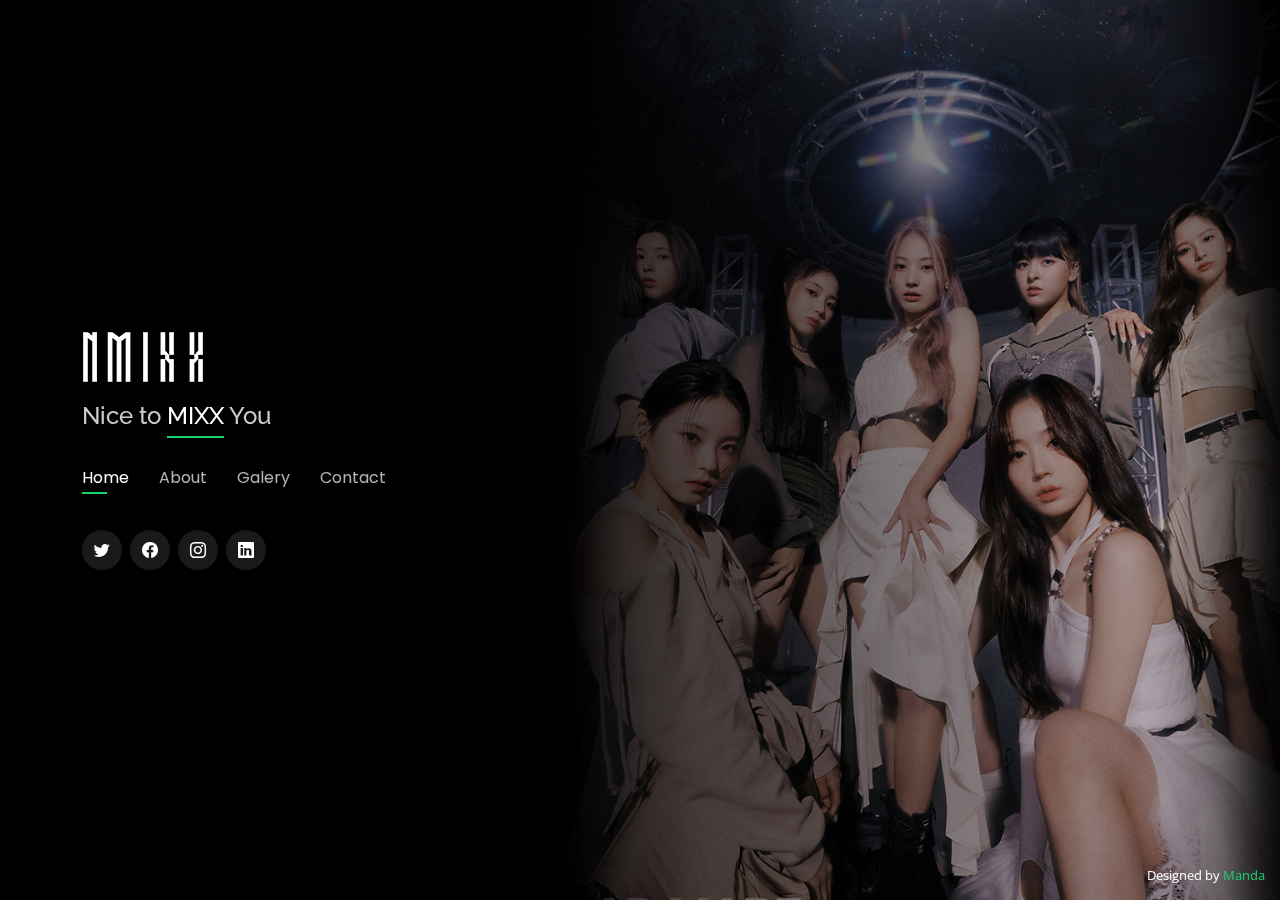
<file: index.html>
<!DOCTYPE html>
<html lang="en">

<head>
  <meta charset="utf-8">
  <meta content="width=device-width, initial-scale=1.0" name="viewport">

  <title>Personal Bootstrap Template</title>
  <meta content="" name="description">
  <meta content="" name="keywords">

  <!-- Favicons -->
  <link href="assets/img/favicon.png" rel="icon">
  <link href="assets/img/apple-touch-icon.png" rel="apple-touch-icon">

  <!-- Google Fonts -->
  <link href="https://fonts.googleapis.com/css?family=Open+Sans:300,300i,400,400i,600,600i,700,700i|Raleway:300,300i,400,400i,500,500i,600,600i,700,700i|Poppins:300,300i,400,400i,500,500i,600,600i,700,700i" rel="stylesheet">

  <!-- Vendor CSS Files -->
  <link href="assets/vendor/bootstrap/css/bootstrap.min.css" rel="stylesheet">
  <link href="assets/vendor/bootstrap-icons/bootstrap-icons.css" rel="stylesheet">
  <link href="assets/vendor/boxicons/css/boxicons.min.css" rel="stylesheet">
  <link href="assets/vendor/glightbox/css/glightbox.min.css" rel="stylesheet">
  <link href="assets/vendor/remixicon/remixicon.css" rel="stylesheet">
  <link href="assets/vendor/swiper/swiper-bundle.min.css" rel="stylesheet">

  <!-- Template Main CSS File -->
  <link href="assets/css/style.css" rel="stylesheet">

  <!-- =======================================================
  * Template Name: Personal - v4.7.0
  * Template URL: https://bootstrapmade.com/personal-free-resume-bootstrap-template/
  * Author: BootstrapMade.com
  * License: https://bootstrapmade.com/license/
  ======================================================== -->
</head>

<body>

  <!-- ======= Header ======= -->
  <header id="header">
    <div class="container">

      <h1><img src="assets/img/logo_nmixx.png" alt="logo-nmixx"></h1>
      <!-- Uncomment below if you prefer to use an image logo -->
      <!-- <a href="index.html" class="mr-auto"><img src="assets/img/logo.png" alt="" class="img-fluid"></a> -->
      <h2>Nice to <span>MIXX</span> You</h2>

      <nav id="navbar" class="navbar">
        <ul>
          <li><a class="nav-link active" href="#header">Home</a></li>
          <li><a class="nav-link" href="#about">About</a></li>
          <li><a class="nav-link" href="#portfolio">Galery</a></li>
          <li><a class="nav-link" href="#contact">Contact</a></li>
        </ul>
        <i class="bi bi-list mobile-nav-toggle"></i>
      </nav><!-- .navbar -->

      <div class="social-links">
        <a href="#" class="twitter"><i class="bi bi-twitter"></i></a>
        <a href="#" class="facebook"><i class="bi bi-facebook"></i></a>
        <a href="#" class="instagram"><i class="bi bi-instagram"></i></a>
        <a href="#" class="linkedin"><i class="bi bi-linkedin"></i></a>
      </div>

    </div>
  </header><!-- End Header -->

  <!-- ======= About Section ======= -->
  <section id="about" class="about">

    <!-- ======= About Me ======= -->
    <div class="about-me container">

      <div class="section-title">
        <h2>About</h2>
        <p>Learn more about member</p>
      </div>

      <div class="row">
        <div class="col-lg-4 g-lg-5" data-aos="fade-right">
          <img src="assets/img/LILLY.jpg" class="img-fluid" alt="">
        </div>
        <div class="col-lg-8 pt-6 pt-lg-5 content" data-aos="fade-left">
          <h3>LILLY</h3>
          <div class="row">
            <div class="col-lg-6">
              <ul>
                <li><i class="bi bi-chevron-right"></i> <strong>Stage Name:</strong> <span>Lily (릴리)</span></li>
                <li><i class="bi bi-chevron-right"></i> <strong>Birth Name:</strong> <span>Lily Morrow (릴리모로우)</span></li>
                <li><i class="bi bi-chevron-right"></i> <strong>Birthday:</strong> <span>October 17, 2002</span></li>
                <li><i class="bi bi-chevron-right"></i> <strong>Height:</strong> <span>166 cm (5’5″ ft)</span></li>
                <li><i class="bi bi-chevron-right"></i> <strong>Nationality:</strong> <span>Korean-Australian</span></li>
              </ul>
            </div>
          </div>
          <p>
            <strong>Lily Facts</strong><br>
            She was born in Marysville, Victoria, Australia.
          – Her mother is Korean and her Father is Australian.
          - She participated in K-pop Star Season 4, and came in 4th place, winning a trainee contract with JYPE
          – She was meant to debut in ITZY.
          – She has trained for 6 years and 6 months
          – She was the 7th and final member to be revealed, on November 19, 2021
          – She is fluent in English and Korean and can speak a little bit of Japanese.</p>
        </div>
      </div>

      <div class="row">
        <div class="col-lg-4 g-2 g-lg-5" data-aos="fade-right">
          <img src="assets/img/HAEWON.jpg" class="img-fluid" alt="">
        </div>
        <div class="col-lg-8 pt-4 pt-lg-5 content" data-aos="fade-left">
          <h3>HAEWON</h3>
          <div class="row">
            <div class="col-lg-6">
              <ul>
                <li><i class="bi bi-chevron-right"></i> <strong>Stage Name:</strong> <span>Haewon (해원)</span></li>
                <li><i class="bi bi-chevron-right"></i> <strong>Birth Name:</strong> <span>Oh Hae Won (오해원)</span></li>
                <li><i class="bi bi-chevron-right"></i> <strong>Birthday:</strong> <span>February 25, 2003</span></li>
                <li><i class="bi bi-chevron-right"></i> <strong>Height:</strong> <span>-</span></li>
                <li><i class="bi bi-chevron-right"></i> <strong>Nationality:</strong> <span>Korean</span></li>
              </ul>
            </div>
          </div>
          <p>
            <strong>Haewon Facts</strong><br>
            – She was born in Incheon, South Korea.
            – She attended Incheon Nonhyeon High School.
            – She has been training for over 4 years.
            – Haewon was the 6th member to be revealed, on November 4, 2021.
            – She can speaks Korean and English well.</p>
        </div>
      </div>

      <div class="row">
        <div class="col-lg-4 g-2 g-lg-5" data-aos="fade-right">
          <img src="assets/img/SULLYON.jpg" class="img-fluid" alt="">
        </div>
        <div class="col-lg-8 pt-4 pt-lg-5 content" data-aos="fade-left">
          <h3>SULLYOON</h3>
          <div class="row">
            <div class="col-lg-6">
              <ul>
                <li><i class="bi bi-chevron-right"></i> <strong>Stage Name:</strong> <span>Sullyoon (설윤)</span></li>
                <li><i class="bi bi-chevron-right"></i> <strong>Birth Name:</strong> <span>Seol Yoon A (설윤아)</span></li>
                <li><i class="bi bi-chevron-right"></i> <strong>Birthday:</strong> <span>January 26, 2004</span></li>
                <li><i class="bi bi-chevron-right"></i> <strong>Height:</strong> <span>167 cm (5’6″)</span></li>
                <li><i class="bi bi-chevron-right"></i> <strong>Nationality:</strong> <span>Korean</span></li>
              </ul>
            </div>
          </div>
          <p>
            <strong>Sullyoon Facts</strong><br>
            – She was born in Daejeon, South Korea.
            – Education: Hanlim Multi Arts High School (majoring in Broadcasting & Entertainment).
            – She was the class president in elementary school.
            – She was casted through a private audition in 2020.
            – She passed the auditions for SM (2020), YG, Fantagio and TS (December 2017).
            – She is a former Woollim Entertainment trainee.
            – She has studied Spanish.</p>
        </div>
      </div>

      <div class="row">
        <div class="col-lg-4 g-2 g-lg-5" data-aos="fade-right">
          <img src="assets/img/JINNI.jpg" class="img-fluid" alt="">
        </div>
        <div class="col-lg-8 pt-4 pt-lg-5 content" data-aos="fade-left">
          <h3>JINNI</h3>
          <div class="row">
            <div class="col-lg-6">
              <ul>
                <li><i class="bi bi-chevron-right"></i> <strong>Stage Name:</strong> <span>Jinni (지니)</span></li>
                <li><i class="bi bi-chevron-right"></i> <strong>Birth Name:</strong> <span>Choi Yun Jin (최윤진)</span></li>
                <li><i class="bi bi-chevron-right"></i> <strong>Birthday:</strong> <span>April 16, 2004</span></li>
                <li><i class="bi bi-chevron-right"></i> <strong>Height:</strong> <span>-</span></li>
                <li><i class="bi bi-chevron-right"></i> <strong>Nationality:</strong> <span>Korean</span></li>
              </ul>
            </div>
          </div>
          <p>
            <strong>Jinni Facts</strong><br>
            – Her hometown is Busan, South Korea.
            – She joined JYP Entertainment in 2016.
            – She appeared in 2PM Nichkhun‘s “Lucky Charm” music video.</p>
        </div>
      </div>

      <div class="row">
        <div class="col-lg-4 g-2 g-lg-5" data-aos="fade-right">
          <img src="assets/img/BAE.jpg" class="img-fluid" alt="">
        </div>
        <div class="col-lg-8 pt-4 pt-lg-5 content" data-aos="fade-left">
          <h3>BAE</h3>
          <div class="row">
            <div class="col-lg-6">
              <ul>
                <li><i class="bi bi-chevron-right"></i> <strong>Stage Name:</strong> <span>BAE (배이)</span></li>
                <li><i class="bi bi-chevron-right"></i> <strong>Birth Name:</strong> <span>Bae Jin Sol (배진솔)</span></li>
                <li><i class="bi bi-chevron-right"></i> <strong>Birthday:</strong> <span>December 28, 2004</span></li>
                <li><i class="bi bi-chevron-right"></i> <strong>Height:</strong> <span>-</span></li>
                <li><i class="bi bi-chevron-right"></i> <strong>Nationality:</strong> <span>Korean</span></li>
              </ul>
            </div>
          </div>
          <p>
            <strong>Bae Facts</strong><br>
            – She was born in Yangsan, South Korea.
            – Education: Mulgeum Dong-A Middle School, Yangsan Girls’ High School, Hanlim Multi Arts School.
            – She appeared on the JYP Trainee Homecoming Showcase in 2019.
            – She collects berets.
            – Her nickname is YiYi.
            – She was a member of the dance club of her school.
            – She joined JYP Entertainment in December 2018.
            – She was casted by a JYP Entertainment staff in front of her school.</p>
        </div>
      </div>

      <div class="row">
        <div class="col-lg-4 g-2 g-lg-5" data-aos="fade-right">
          <img src="assets/img/JIWOO.jpg" class="img-fluid" alt="">
        </div>
        <div class="col-lg-8 pt-4 pt-lg-5 content" data-aos="fade-left">
          <h3>JIWOO</h3>
          <div class="row">
            <div class="col-lg-6">
              <ul>
                <li><i class="bi bi-chevron-right"></i> <strong>Stage Name:</strong> <span>Jiwoo (지우)</span></li>
                <li><i class="bi bi-chevron-right"></i> <strong>Birth Name:</strong> <span>Kim Ji Woo (김지우)</span></li>
                <li><i class="bi bi-chevron-right"></i> <strong>Birthday:</strong> <span>April 13, 2005</span></li>
                <li><i class="bi bi-chevron-right"></i> <strong>Height:</strong> <span>-</span></li>
                <li><i class="bi bi-chevron-right"></i> <strong>Nationality:</strong> <span>Korean</span></li>
              </ul>
            </div>
          </div>
          <p>
            <strong>Jiwoo Facts</strong><br>
            – She was born in Namyangju, South Korea.
            – She joined JYP Entertainment in 2018.
            – She was a student at DASTREET DANCE.
            – Education: Yangjeong Middle School, Guri Girls’ High School, Hanlim Multi Arts School (majoring in Broadcasting & Entertainment).</p>
        </div>
      </div>

      <div class="row">
        <div class="col-lg-4 g-2 g-lg-5" data-aos="fade-right">
          <img src="assets/img/KYUJIN.jpg" class="img-fluid" alt="">
        </div>
        <div class="col-lg-8 pt-4 pt-lg-5 content" data-aos="fade-left">
          <h3>KYUJIN</h3>
          <div class="row">
            <div class="col-lg-6">
              <ul>
                <li><i class="bi bi-chevron-right"></i> <strong>Stage Name:</strong> <span>Kyujin (규진)</span></li>
                <li><i class="bi bi-chevron-right"></i> <strong>Birth Name:</strong> <span>Jang Kyu Jin (장규진)</span></li>
                <li><i class="bi bi-chevron-right"></i> <strong>Birthday:</strong> <span>May 26, 2006</span></li>
                <li><i class="bi bi-chevron-right"></i> <strong>Height:</strong> <span>167 cm (5’6”)</span></li>
                <li><i class="bi bi-chevron-right"></i> <strong>Nationality:</strong> <span>Korean</span></li>
              </ul>
            </div>
          </div>
          <p>
            <strong>Kyujin Facts</strong><br>
            – She joined JYP Entertainment in 2018.
            – She a student at Withbill Dance Academy.
            – Education: Nakwon Middle School, Hanlim Multi Arts School (majoring in Broadcasting & Entertainment).
            – She was born in Bundang-gu, Seongnam, Gyeonggi-do, South Korea.</p>
        </div>
      </div>

    </div><!-- End About Me -->

    
    <!-- About NMIXX -->
    <div class="container">
      <div class="section-title">
        <h2>About NMIXX</h2>
      </div>

      <div class="row justify-content-center">
        <div class="col-6 col-md-6">
          <div class="text-center">
            <img src="assets/img/logo_nmixx.png" alt="logo-nmixx">
          </div>
          <hr>
          <br>
          <p align="center">NMIXX is a 7-member K-pop pre-debut girl group under JYP Entertainment that consists of Lily, Haewon, Sullyoon, Jinni, BAE, Jiwoo and Kyujin. They are planned to debut in February 2022.</p>
        </div>
      </div>
    </div>
    <!-- End About NMIXX -->

  </section><!-- End About Section -->

  <!-- ======= Portfolio Section ======= -->
  <section id="portfolio" class="portfolio">
    <div class="container">

      <div class="section-title">
        <h2>Galery</h2>
        <p>NMIXX Galery</p>
      </div>

      <div class="row">
        <div class="col-lg-12 d-flex justify-content-center">
          <ul id="portfolio-flters">
            <li data-filter="*" class="filter-active">All</li>
            <li data-filter=".filter-member1">Member 1</li>
            <li data-filter=".filter-member2">Member 2</li>
            <li data-filter=".filter-member3">Member 3</li>
            <li data-filter=".filter-member4">Member 4</li>
            <li data-filter=".filter-member5">Member 5</li>
            <li data-filter=".filter-member6">Member 6</li>
            <li data-filter=".filter-member7">Member 7</li>
          </ul>
        </div>
      </div>

      <div class="row portfolio-container">

        <div class="col-lg-4 col-md-6 portfolio-item filter-member1">
          <div class="portfolio-wrap">
            <img src="assets/img/LILLY.jpg" class="img-fluid" alt="">
            <div class="portfolio-info">
              <h4>LILLY</h4>
              <p>Member 1</p>
              <div class="portfolio-links">
                <a href="assets/img/LILLY.jpg" data-gallery="portfolioGallery" class="portfolio-lightbox" title="App 1"><i class="bx bx-plus"></i></a>
                <a href="details-lilly.html" data-gallery="portfolioDetailsGallery" data-glightbox="type: external" class="portfolio-details-lightbox" title="Portfolio Details"><i class="bx bx-link"></i></a>
              </div>
            </div>
          </div>
        </div>

        <div class="col-lg-4 col-md-6 portfolio-item filter-member2">
          <div class="portfolio-wrap">
            <img src="assets/img/HAEWON.jpg" class="img-fluid" alt="">
            <div class="portfolio-info">
              <h4>Haewon</h4>
              <p>Member 2</p>
              <div class="portfolio-links">
                <a href="assets/img/HAEWON.jpg" data-gallery="portfolioGallery" class="portfolio-lightbox" title="Web 3"><i class="bx bx-plus"></i></a>
                <a href="details-haewon.html" data-gallery="portfolioDetailsGallery" data-glightbox="type: external" class="portfolio-details-lightbox" title="Portfolio Details"><i class="bx bx-link"></i></a>
              </div>
            </div>
          </div>
        </div>

        <div class="col-lg-4 col-md-6 portfolio-item filter-member3">
          <div class="portfolio-wrap">
            <img src="assets/img/SULLYON.jpg" class="img-fluid" alt="">
            <div class="portfolio-info">
              <h4>Sullyoon</h4>
              <p>Member 3</p>
              <div class="portfolio-links">
                <a href="assets/img/SULLYON.jpg" data-gallery="portfolioGallery" class="portfolio-lightbox" title="App 2"><i class="bx bx-plus"></i></a>
                <a href="details-sullyoon.html" data-gallery="portfolioDetailsGallery" data-glightbox="type: external" class="portfolio-details-lightbox" title="Portfolio Details"><i class="bx bx-link"></i></a>
              </div>
            </div>
          </div>
        </div>

        <div class="col-lg-4 col-md-6 portfolio-item filter-member4">
          <div class="portfolio-wrap">
            <img src="assets/img/JINNI.jpg" class="img-fluid" alt="">
            <div class="portfolio-info">
              <h4>Jinni</h4>
              <p>Member 4</p>
              <div class="portfolio-links">
                <a href="assets/img/JINNI.jpg" data-gallery="portfolioGallery" class="portfolio-lightbox" title="Card 2"><i class="bx bx-plus"></i></a>
                <a href="details-jinni.html" data-gallery="portfolioDetailsGallery" data-glightbox="type: external" class="portfolio-details-lightbox" title="Portfolio Details"><i class="bx bx-link"></i></a>
              </div>
            </div>
          </div>
        </div>

        <div class="col-lg-4 col-md-6 portfolio-item filter-member5">
          <div class="portfolio-wrap">
            <img src="assets/img/BAE.jpg" class="img-fluid" alt="">
            <div class="portfolio-info">
              <h4>Bae</h4>
              <p>Member 5</p>
              <div class="portfolio-links">
                <a href="assets/img/BAE.jpg" data-gallery="portfolioGallery" class="portfolio-lightbox" title="Web 2"><i class="bx bx-plus"></i></a>
                <a href="details-bae.html" data-gallery="portfolioDetailsGallery" data-glightbox="type: external" class="portfolio-details-lightbox" title="Portfolio Details"><i class="bx bx-link"></i></a>
              </div>
            </div>
          </div>
        </div>

        <div class="col-lg-4 col-md-6 portfolio-item filter-member6">
          <div class="portfolio-wrap">
            <img src="assets/img/JIWOO.jpg" class="img-fluid" alt="">
            <div class="portfolio-info">
              <h4>Jiwoo</h4>
              <p>Member 6</p>
              <div class="portfolio-links">
                <a href="assets/img/JIWOO.jpg" data-gallery="portfolioGallery" class="portfolio-lightbox" title="App 3"><i class="bx bx-plus"></i></a>
                <a href="details-jiwoo.html" data-gallery="portfolioDetailsGallery" data-glightbox="type: external" class="portfolio-details-lightbox" title="Portfolio Details"><i class="bx bx-link"></i></a>
              </div>
            </div>
          </div>
        </div>

        <div class="col-lg-4 col-md-6 portfolio-item filter-member7">
          <div class="portfolio-wrap">
            <img src="assets/img/KYUJIN.jpg" class="img-fluid" alt="">
            <div class="portfolio-info">
              <h4>Kyujin</h4>
              <p>Member 7</p>
              <div class="portfolio-links">
                <a href="assets/img/KYUJIN.jpg" data-gallery="portfolioGallery" class="portfolio-lightbox" title="Card 1"><i class="bx bx-plus"></i></a>
                <a href="details-kyujin.html" data-gallery="portfolioDetailsGallery" data-glightbox="type: external" class="portfolio-details-lightbox" title="Portfolio Details"><i class="bx bx-link"></i></a>
              </div>
            </div>
          </div>
        </div>

      </div>

    </div>
  </section><!-- End Portfolio Section -->

  <!-- ======= Contact Section ======= -->
  <section id="contact" class="contact">
    <div class="container">

      <div class="section-title">
        <h2>Contact</h2>
        <p>Contact</p>
      </div>

      <div class="row mt-2">

        <div class="col-md-6 d-flex align-items-stretch">
          <div class="info-box">
            <i class="bx bx-map"></i>
            <h3>JYPE Address</h3>
            <p>50-12 Cheongdam-dong, Gangnam-gu, Seoul, South Korea</p>
          </div>
        </div>

        <div class="col-md-6 mt-4 mt-md-0 d-flex align-items-stretch">
          <div class="info-box">
            <i class="bx bx-share-alt"></i>
            <h3>NMIXX Social Profile</h3>
            <div class="social-links">
              <a href="https://twitter.com/NMIXX_official" class="twitter"><i class="bi bi-twitter"></i></a>
              <a href="https://www.facebook.com/NMIXXOfficial/" class="facebook"><i class="bi bi-facebook"></i></a>
              <a href="https://www.instagram.com/nmixx_official/?hl=en" class="instagram"><i class="bi bi-instagram"></i></a>
              <a href="https://www.youtube.com/channel/UCnUAyD4t2LkvW68YrDh7fDg" class="youtube"><i class="bi bi-youtube"></i></a>
            </div>
          </div>
        </div>

      <form action="forms/contact.php" method="post" role="form" class="php-email-form mt-4">
        <div class="row">
          <div class="col-md-6 form-group">
            <input type="text" name="name" class="form-control" id="name" placeholder="Your Name" required>
          </div>
          <div class="col-md-6 form-group mt-3 mt-md-0">
            <input type="email" class="form-control" name="email" id="email" placeholder="Your Email" required>
          </div>
        </div>
        <div class="form-group mt-3">
          <input type="text" class="form-control" name="subject" id="subject" placeholder="Subject" required>
        </div>
        <div class="form-group mt-3">
          <textarea class="form-control" name="message" rows="5" placeholder="Message" required></textarea>
        </div>
        <div class="my-3">
          <div class="loading">Loading</div>
          <div class="error-message"></div>
          <div class="sent-message">Your message has been sent. Thank you!</div>
        </div>
        <div class="text-center"><button type="submit">Send Message</button></div>
      </form>

    </div>
  </section><!-- End Contact Section -->

  <div class="credits">
    <!-- All the links in the footer should remain intact. -->
    <!-- You can delete the links only if you purchased the pro version. -->
    <!-- Licensing information: https://bootstrapmade.com/license/ -->
    <!-- Purchase the pro version with working PHP/AJAX contact form: https://bootstrapmade.com/personal-free-resume-bootstrap-template/ -->
    Designed by <a href="https://instagram.com/nda.mndaa">Manda</a>
  </div>

  <!-- Vendor JS Files -->
  <script src="assets/vendor/purecounter/purecounter.js"></script>
  <script src="assets/vendor/bootstrap/js/bootstrap.bundle.min.js"></script>
  <script src="assets/vendor/glightbox/js/glightbox.min.js"></script>
  <script src="assets/vendor/isotope-layout/isotope.pkgd.min.js"></script>
  <script src="assets/vendor/swiper/swiper-bundle.min.js"></script>
  <script src="assets/vendor/waypoints/noframework.waypoints.js"></script>
  <script src="assets/vendor/php-email-form/validate.js"></script>

  <!-- Template Main JS File -->
  <script src="assets/js/main.js"></script>

</body>

</html>
</file>
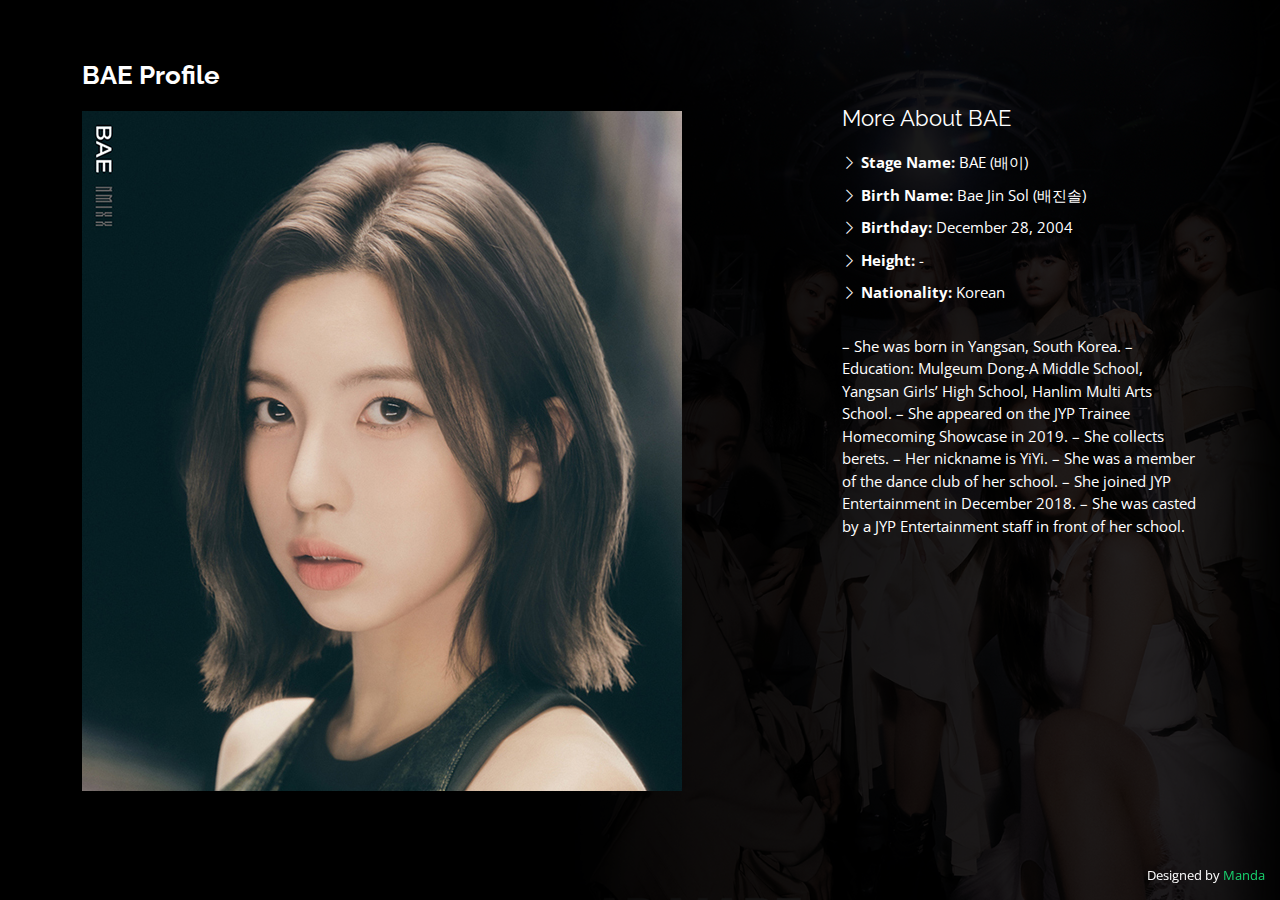
<file: details-bae.html>
<!DOCTYPE html>
<html lang="en">

<head>
  <meta charset="utf-8">
  <meta content="width=device-width, initial-scale=1.0" name="viewport">

  <title>Portfolio Details - Personal Bootstrap Template</title>
  <meta content="" name="description">
  <meta content="" name="keywords">

  <!-- Favicons -->
  <link href="assets/img/favicon.png" rel="icon">
  <link href="assets/img/apple-touch-icon.png" rel="apple-touch-icon">

  <!-- Google Fonts -->
  <link href="https://fonts.googleapis.com/css?family=Open+Sans:300,300i,400,400i,600,600i,700,700i|Raleway:300,300i,400,400i,500,500i,600,600i,700,700i|Poppins:300,300i,400,400i,500,500i,600,600i,700,700i" rel="stylesheet">

  <!-- Vendor CSS Files -->
  <link href="assets/vendor/bootstrap/css/bootstrap.min.css" rel="stylesheet">
  <link href="assets/vendor/bootstrap-icons/bootstrap-icons.css" rel="stylesheet">
  <link href="assets/vendor/boxicons/css/boxicons.min.css" rel="stylesheet">
  <link href="assets/vendor/glightbox/css/glightbox.min.css" rel="stylesheet">
  <link href="assets/vendor/remixicon/remixicon.css" rel="stylesheet">
  <link href="assets/vendor/swiper/swiper-bundle.min.css" rel="stylesheet">

  <!-- Template Main CSS File -->
  <link href="assets/css/style.css" rel="stylesheet">

  <!-- =======================================================
  * Template Name: Personal - v4.7.0
  * Template URL: https://bootstrapmade.com/personal-free-resume-bootstrap-template/
  * Author: BootstrapMade.com
  * License: https://bootstrapmade.com/license/
  ======================================================== -->
</head>

<body>

  <main id="main">

    <!-- ======= Portfolio Details ======= -->
    <div id="portfolio-details" class="portfolio-details">
      <div class="container">

        <div class="row">

          <div class="col-lg-8">
            <h2 class="portfolio-title">BAE Profile</h2>

            <div class="portfolio-details-slider swiper">
              <div class="swiper-wrapper align-items-center">

                <div class="swiper-slide">
                  <img src="assets/img/BAE.jpg" alt="">
                </div>

                <!-- <div class="swiper-slide">
                  <img src="assets/img/portfolio/portfolio-details-2.jpg" alt="">
                </div>

                <div class="swiper-slide">
                  <img src="assets/img/portfolio/portfolio-details-3.jpg" alt="">
                </div> -->

              </div>
              <div class="swiper-pagination"></div>
            </div>

          </div>

          <div class="col-lg-4 portfolio-info">
            <h3>More About BAE</h3>
            <ul>
              <li><i class="bi bi-chevron-right"></i> <strong>Stage Name:</strong> <span>BAE (배이)</span></li>
              <li><i class="bi bi-chevron-right"></i> <strong>Birth Name:</strong> <span>Bae Jin Sol (배진솔)</span></li>
              <li><i class="bi bi-chevron-right"></i> <strong>Birthday:</strong> <span>December 28, 2004</span></li>
              <li><i class="bi bi-chevron-right"></i> <strong>Height:</strong> <span>-</span></li>
              <li><i class="bi bi-chevron-right"></i> <strong>Nationality:</strong> <span>Korean</span></li>
            </ul>

            <p>
              – She was born in Yangsan, South Korea.
              – Education: Mulgeum Dong-A Middle School, Yangsan Girls’ High School, Hanlim Multi Arts School.
              – She appeared on the JYP Trainee Homecoming Showcase in 2019.
              – She collects berets.
              – Her nickname is YiYi.
              – She was a member of the dance club of her school.
              – She joined JYP Entertainment in December 2018.
              – She was casted by a JYP Entertainment staff in front of her school.</p>
          </div>

        </div>

      </div>
    </div><!-- End Portfolio Details -->

  </main><!-- End #main -->

  <div class="credits">
    <!-- All the links in the footer should remain intact. -->
    <!-- You can delete the links only if you purchased the pro version. -->
    <!-- Licensing information: https://bootstrapmade.com/license/ -->
    <!-- Purchase the pro version with working PHP/AJAX contact form: https://bootstrapmade.com/personal-free-resume-bootstrap-template/ -->
    Designed by <a href="https://instagram.com/nda.mndaa">Manda</a>
  </div>

  <!-- Vendor JS Files -->
  <script src="assets/vendor/purecounter/purecounter.js"></script>
  <script src="assets/vendor/bootstrap/js/bootstrap.bundle.min.js"></script>
  <script src="assets/vendor/glightbox/js/glightbox.min.js"></script>
  <script src="assets/vendor/isotope-layout/isotope.pkgd.min.js"></script>
  <script src="assets/vendor/swiper/swiper-bundle.min.js"></script>
  <script src="assets/vendor/waypoints/noframework.waypoints.js"></script>
  <script src="assets/vendor/php-email-form/validate.js"></script>

  <!-- Template Main JS File -->
  <script src="assets/js/main.js"></script>

</body>

</html>
</file>
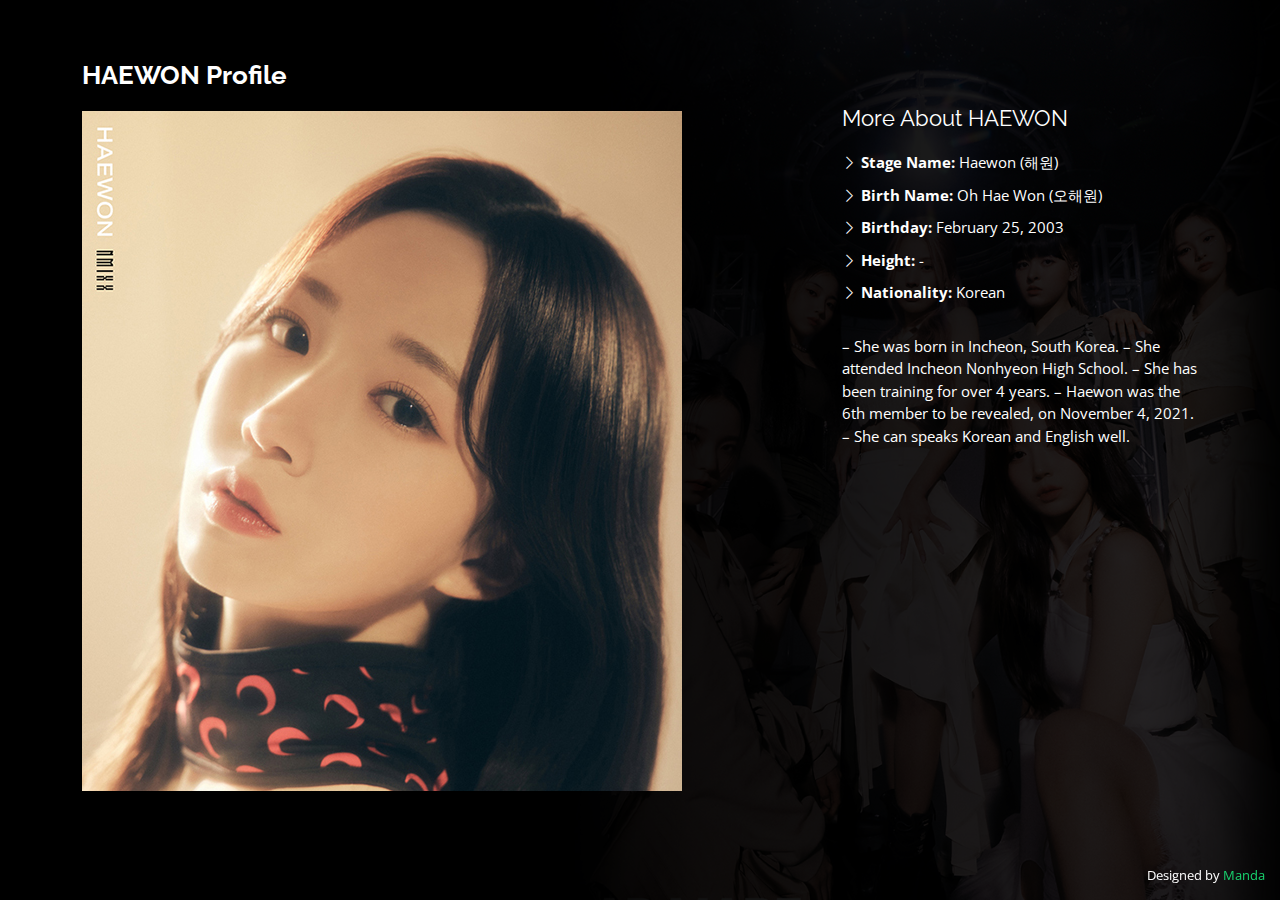
<file: details-haewon.html>
<!DOCTYPE html>
<html lang="en">

<head>
  <meta charset="utf-8">
  <meta content="width=device-width, initial-scale=1.0" name="viewport">

  <title>Portfolio Details - Personal Bootstrap Template</title>
  <meta content="" name="description">
  <meta content="" name="keywords">

  <!-- Favicons -->
  <link href="assets/img/favicon.png" rel="icon">
  <link href="assets/img/apple-touch-icon.png" rel="apple-touch-icon">

  <!-- Google Fonts -->
  <link href="https://fonts.googleapis.com/css?family=Open+Sans:300,300i,400,400i,600,600i,700,700i|Raleway:300,300i,400,400i,500,500i,600,600i,700,700i|Poppins:300,300i,400,400i,500,500i,600,600i,700,700i" rel="stylesheet">

  <!-- Vendor CSS Files -->
  <link href="assets/vendor/bootstrap/css/bootstrap.min.css" rel="stylesheet">
  <link href="assets/vendor/bootstrap-icons/bootstrap-icons.css" rel="stylesheet">
  <link href="assets/vendor/boxicons/css/boxicons.min.css" rel="stylesheet">
  <link href="assets/vendor/glightbox/css/glightbox.min.css" rel="stylesheet">
  <link href="assets/vendor/remixicon/remixicon.css" rel="stylesheet">
  <link href="assets/vendor/swiper/swiper-bundle.min.css" rel="stylesheet">

  <!-- Template Main CSS File -->
  <link href="assets/css/style.css" rel="stylesheet">

  <!-- =======================================================
  * Template Name: Personal - v4.7.0
  * Template URL: https://bootstrapmade.com/personal-free-resume-bootstrap-template/
  * Author: BootstrapMade.com
  * License: https://bootstrapmade.com/license/
  ======================================================== -->
</head>

<body>

  <main id="main">

    <!-- ======= Portfolio Details ======= -->
    <div id="portfolio-details" class="portfolio-details">
      <div class="container">

        <div class="row">

          <div class="col-lg-8">
            <h2 class="portfolio-title">HAEWON Profile</h2>

            <div class="portfolio-details-slider swiper">
              <div class="swiper-wrapper align-items-center">

                <div class="swiper-slide">
                  <img src="assets/img/HAEWON.jpg" alt="">
                </div>

                <!-- <div class="swiper-slide">
                  <img src="assets/img/portfolio/portfolio-details-2.jpg" alt="">
                </div>

                <div class="swiper-slide">
                  <img src="assets/img/portfolio/portfolio-details-3.jpg" alt="">
                </div> -->

              </div>
              <div class="swiper-pagination"></div>
            </div>

          </div>

          <div class="col-lg-4 portfolio-info">
            <h3>More About HAEWON</h3>
            <ul>
              <li><i class="bi bi-chevron-right"></i> <strong>Stage Name:</strong> <span>Haewon (해원)</span></li>
              <li><i class="bi bi-chevron-right"></i> <strong>Birth Name:</strong> <span>Oh Hae Won (오해원)</span></li>
              <li><i class="bi bi-chevron-right"></i> <strong>Birthday:</strong> <span>February 25, 2003</span></li>
              <li><i class="bi bi-chevron-right"></i> <strong>Height:</strong> <span>-</span></li>
              <li><i class="bi bi-chevron-right"></i> <strong>Nationality:</strong> <span>Korean</span></li>
            </ul>

            <p>
              – She was born in Incheon, South Korea.
              – She attended Incheon Nonhyeon High School.
              – She has been training for over 4 years.
              – Haewon was the 6th member to be revealed, on November 4, 2021.
              – She can speaks Korean and English well.</p>
          </div>

        </div>

      </div>
    </div><!-- End Portfolio Details -->

  </main><!-- End #main -->

  <div class="credits">
    <!-- All the links in the footer should remain intact. -->
    <!-- You can delete the links only if you purchased the pro version. -->
    <!-- Licensing information: https://bootstrapmade.com/license/ -->
    <!-- Purchase the pro version with working PHP/AJAX contact form: https://bootstrapmade.com/personal-free-resume-bootstrap-template/ -->
    Designed by <a href="https://instagram.com/nda.mndaa">Manda</a>
  </div>

  <!-- Vendor JS Files -->
  <script src="assets/vendor/purecounter/purecounter.js"></script>
  <script src="assets/vendor/bootstrap/js/bootstrap.bundle.min.js"></script>
  <script src="assets/vendor/glightbox/js/glightbox.min.js"></script>
  <script src="assets/vendor/isotope-layout/isotope.pkgd.min.js"></script>
  <script src="assets/vendor/swiper/swiper-bundle.min.js"></script>
  <script src="assets/vendor/waypoints/noframework.waypoints.js"></script>
  <script src="assets/vendor/php-email-form/validate.js"></script>

  <!-- Template Main JS File -->
  <script src="assets/js/main.js"></script>

</body>

</html>
</file>
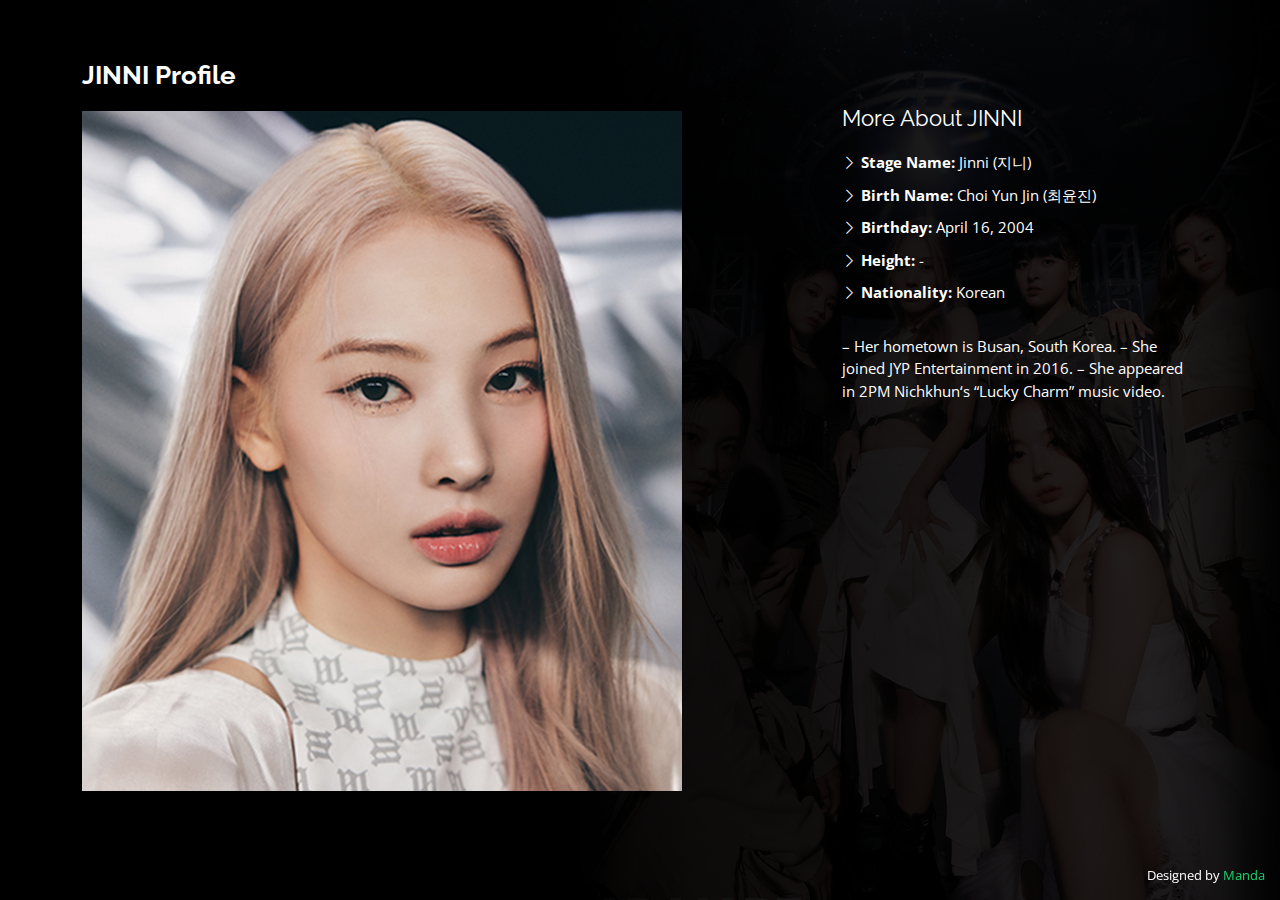
<file: details-jinni.html>
<!DOCTYPE html>
<html lang="en">

<head>
  <meta charset="utf-8">
  <meta content="width=device-width, initial-scale=1.0" name="viewport">

  <title>Portfolio Details - Personal Bootstrap Template</title>
  <meta content="" name="description">
  <meta content="" name="keywords">

  <!-- Favicons -->
  <link href="assets/img/favicon.png" rel="icon">
  <link href="assets/img/apple-touch-icon.png" rel="apple-touch-icon">

  <!-- Google Fonts -->
  <link href="https://fonts.googleapis.com/css?family=Open+Sans:300,300i,400,400i,600,600i,700,700i|Raleway:300,300i,400,400i,500,500i,600,600i,700,700i|Poppins:300,300i,400,400i,500,500i,600,600i,700,700i" rel="stylesheet">

  <!-- Vendor CSS Files -->
  <link href="assets/vendor/bootstrap/css/bootstrap.min.css" rel="stylesheet">
  <link href="assets/vendor/bootstrap-icons/bootstrap-icons.css" rel="stylesheet">
  <link href="assets/vendor/boxicons/css/boxicons.min.css" rel="stylesheet">
  <link href="assets/vendor/glightbox/css/glightbox.min.css" rel="stylesheet">
  <link href="assets/vendor/remixicon/remixicon.css" rel="stylesheet">
  <link href="assets/vendor/swiper/swiper-bundle.min.css" rel="stylesheet">

  <!-- Template Main CSS File -->
  <link href="assets/css/style.css" rel="stylesheet">

  <!-- =======================================================
  * Template Name: Personal - v4.7.0
  * Template URL: https://bootstrapmade.com/personal-free-resume-bootstrap-template/
  * Author: BootstrapMade.com
  * License: https://bootstrapmade.com/license/
  ======================================================== -->
</head>

<body>

  <main id="main">

    <!-- ======= Portfolio Details ======= -->
    <div id="portfolio-details" class="portfolio-details">
      <div class="container">

        <div class="row">

          <div class="col-lg-8">
            <h2 class="portfolio-title">JINNI Profile</h2>

            <div class="portfolio-details-slider swiper">
              <div class="swiper-wrapper align-items-center">

                <div class="swiper-slide">
                  <img src="assets/img/JINNI.jpg" alt="">
                </div>

                <!-- <div class="swiper-slide">
                  <img src="assets/img/portfolio/portfolio-details-2.jpg" alt="">
                </div>

                <div class="swiper-slide">
                  <img src="assets/img/portfolio/portfolio-details-3.jpg" alt="">
                </div> -->

              </div>
              <div class="swiper-pagination"></div>
            </div>

          </div>

          <div class="col-lg-4 portfolio-info">
            <h3>More About JINNI</h3>
            <ul>
              <li><i class="bi bi-chevron-right"></i> <strong>Stage Name:</strong> <span>Jinni (지니)</span></li>
              <li><i class="bi bi-chevron-right"></i> <strong>Birth Name:</strong> <span>Choi Yun Jin (최윤진)</span></li>
              <li><i class="bi bi-chevron-right"></i> <strong>Birthday:</strong> <span>April 16, 2004</span></li>
              <li><i class="bi bi-chevron-right"></i> <strong>Height:</strong> <span>-</span></li>
              <li><i class="bi bi-chevron-right"></i> <strong>Nationality:</strong> <span>Korean</span></li>
            </ul>

            <p>
              – Her hometown is Busan, South Korea.
              – She joined JYP Entertainment in 2016.
              – She appeared in 2PM Nichkhun‘s “Lucky Charm” music video.</p>
          </div>

        </div>

      </div>
    </div><!-- End Portfolio Details -->

  </main><!-- End #main -->

  <div class="credits">
    <!-- All the links in the footer should remain intact. -->
    <!-- You can delete the links only if you purchased the pro version. -->
    <!-- Licensing information: https://bootstrapmade.com/license/ -->
    <!-- Purchase the pro version with working PHP/AJAX contact form: https://bootstrapmade.com/personal-free-resume-bootstrap-template/ -->
    Designed by <a href="https://instagram.com/nda.mndaa">Manda</a>
  </div>

  <!-- Vendor JS Files -->
  <script src="assets/vendor/purecounter/purecounter.js"></script>
  <script src="assets/vendor/bootstrap/js/bootstrap.bundle.min.js"></script>
  <script src="assets/vendor/glightbox/js/glightbox.min.js"></script>
  <script src="assets/vendor/isotope-layout/isotope.pkgd.min.js"></script>
  <script src="assets/vendor/swiper/swiper-bundle.min.js"></script>
  <script src="assets/vendor/waypoints/noframework.waypoints.js"></script>
  <script src="assets/vendor/php-email-form/validate.js"></script>

  <!-- Template Main JS File -->
  <script src="assets/js/main.js"></script>

</body>

</html>
</file>
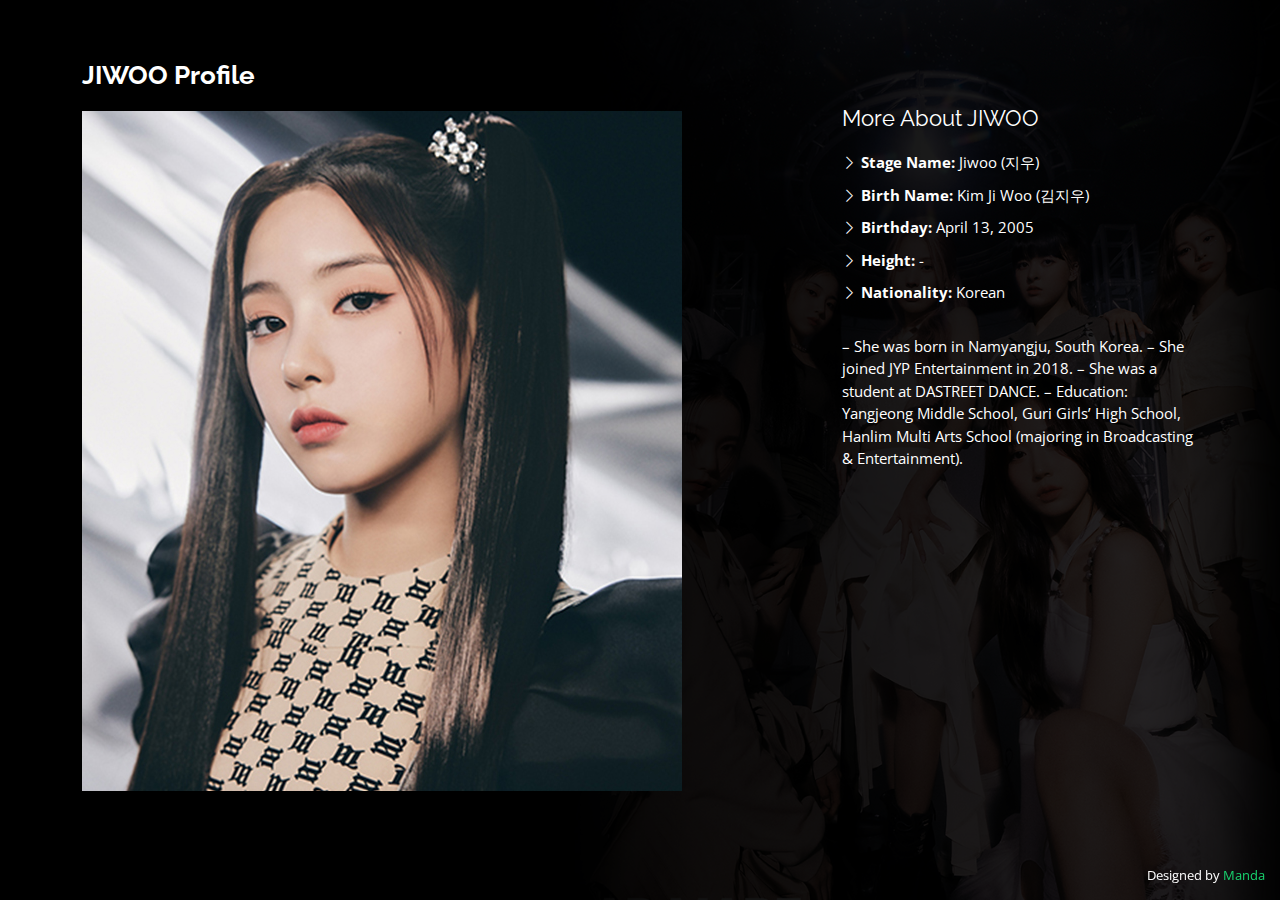
<file: details-jiwoo.html>
<!DOCTYPE html>
<html lang="en">

<head>
  <meta charset="utf-8">
  <meta content="width=device-width, initial-scale=1.0" name="viewport">

  <title>Portfolio Details - Personal Bootstrap Template</title>
  <meta content="" name="description">
  <meta content="" name="keywords">

  <!-- Favicons -->
  <link href="assets/img/favicon.png" rel="icon">
  <link href="assets/img/apple-touch-icon.png" rel="apple-touch-icon">

  <!-- Google Fonts -->
  <link href="https://fonts.googleapis.com/css?family=Open+Sans:300,300i,400,400i,600,600i,700,700i|Raleway:300,300i,400,400i,500,500i,600,600i,700,700i|Poppins:300,300i,400,400i,500,500i,600,600i,700,700i" rel="stylesheet">

  <!-- Vendor CSS Files -->
  <link href="assets/vendor/bootstrap/css/bootstrap.min.css" rel="stylesheet">
  <link href="assets/vendor/bootstrap-icons/bootstrap-icons.css" rel="stylesheet">
  <link href="assets/vendor/boxicons/css/boxicons.min.css" rel="stylesheet">
  <link href="assets/vendor/glightbox/css/glightbox.min.css" rel="stylesheet">
  <link href="assets/vendor/remixicon/remixicon.css" rel="stylesheet">
  <link href="assets/vendor/swiper/swiper-bundle.min.css" rel="stylesheet">

  <!-- Template Main CSS File -->
  <link href="assets/css/style.css" rel="stylesheet">

  <!-- =======================================================
  * Template Name: Personal - v4.7.0
  * Template URL: https://bootstrapmade.com/personal-free-resume-bootstrap-template/
  * Author: BootstrapMade.com
  * License: https://bootstrapmade.com/license/
  ======================================================== -->
</head>

<body>

  <main id="main">

    <!-- ======= Portfolio Details ======= -->
    <div id="portfolio-details" class="portfolio-details">
      <div class="container">

        <div class="row">

          <div class="col-lg-8">
            <h2 class="portfolio-title">JIWOO Profile</h2>

            <div class="portfolio-details-slider swiper">
              <div class="swiper-wrapper align-items-center">

                <div class="swiper-slide">
                  <img src="assets/img/JIWOO.jpg" alt="">
                </div>

                <!-- <div class="swiper-slide">
                  <img src="assets/img/portfolio/portfolio-details-2.jpg" alt="">
                </div>

                <div class="swiper-slide">
                  <img src="assets/img/portfolio/portfolio-details-3.jpg" alt="">
                </div> -->

              </div>
              <div class="swiper-pagination"></div>
            </div>

          </div>

          <div class="col-lg-4 portfolio-info">
            <h3>More About JIWOO</h3>
            <ul>
              <li><i class="bi bi-chevron-right"></i> <strong>Stage Name:</strong> <span>Jiwoo (지우)</span></li>
              <li><i class="bi bi-chevron-right"></i> <strong>Birth Name:</strong> <span>Kim Ji Woo (김지우)</span></li>
              <li><i class="bi bi-chevron-right"></i> <strong>Birthday:</strong> <span>April 13, 2005</span></li>
              <li><i class="bi bi-chevron-right"></i> <strong>Height:</strong> <span>-</span></li>
              <li><i class="bi bi-chevron-right"></i> <strong>Nationality:</strong> <span>Korean</span></li>
            </ul>

            <p>
            – She was born in Namyangju, South Korea.
            – She joined JYP Entertainment in 2018.
            – She was a student at DASTREET DANCE.
            – Education: Yangjeong Middle School, Guri Girls’ High School, Hanlim Multi Arts School (majoring in Broadcasting & Entertainment).</p>
          </div>

        </div>

      </div>
    </div><!-- End Portfolio Details -->

  </main><!-- End #main -->

  <div class="credits">
    <!-- All the links in the footer should remain intact. -->
    <!-- You can delete the links only if you purchased the pro version. -->
    <!-- Licensing information: https://bootstrapmade.com/license/ -->
    <!-- Purchase the pro version with working PHP/AJAX contact form: https://bootstrapmade.com/personal-free-resume-bootstrap-template/ -->
    Designed by <a href="https://instagram.com/nda.mndaa">Manda</a>
  </div>

  <!-- Vendor JS Files -->
  <script src="assets/vendor/purecounter/purecounter.js"></script>
  <script src="assets/vendor/bootstrap/js/bootstrap.bundle.min.js"></script>
  <script src="assets/vendor/glightbox/js/glightbox.min.js"></script>
  <script src="assets/vendor/isotope-layout/isotope.pkgd.min.js"></script>
  <script src="assets/vendor/swiper/swiper-bundle.min.js"></script>
  <script src="assets/vendor/waypoints/noframework.waypoints.js"></script>
  <script src="assets/vendor/php-email-form/validate.js"></script>

  <!-- Template Main JS File -->
  <script src="assets/js/main.js"></script>

</body>

</html>
</file>
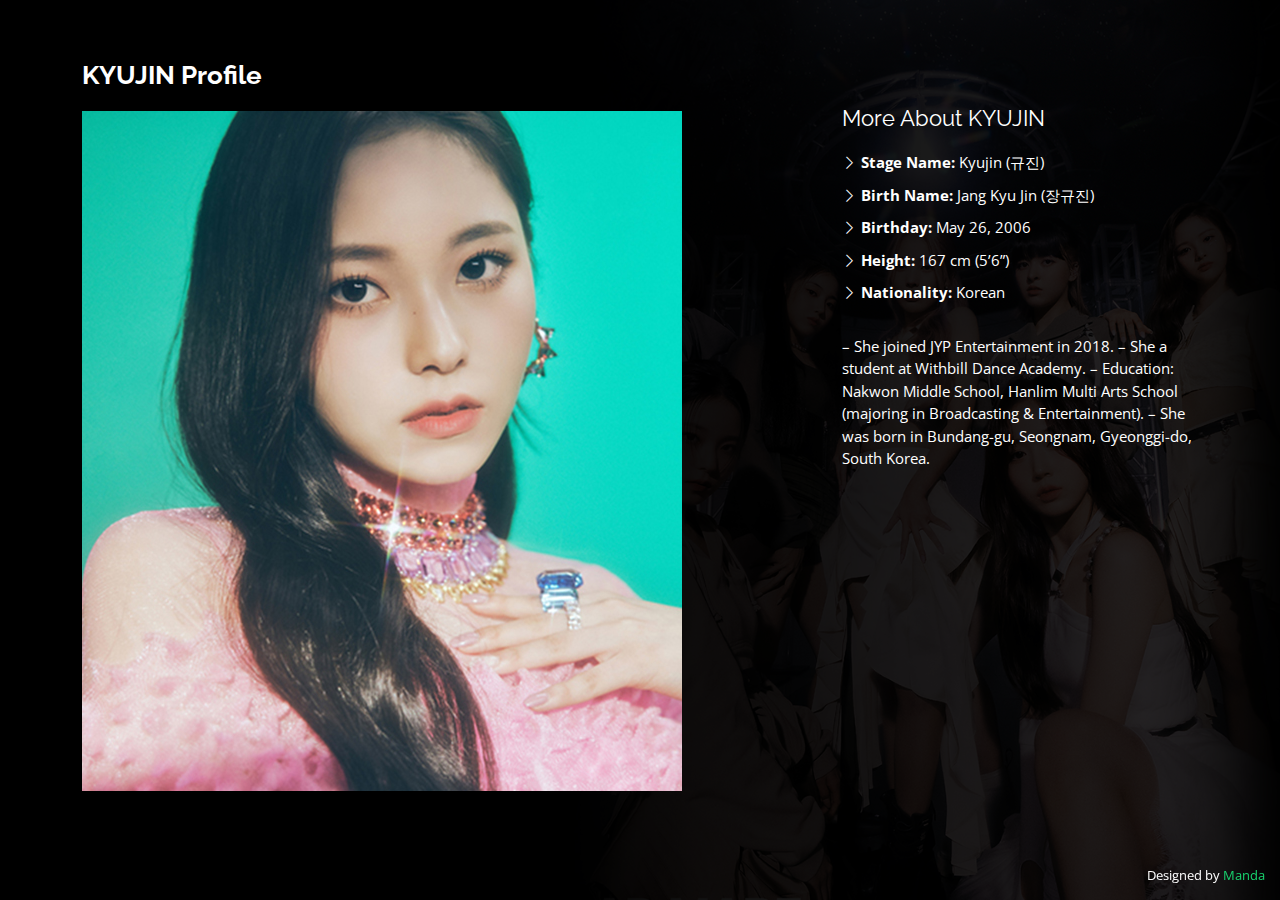
<file: details-kyujin.html>
<!DOCTYPE html>
<html lang="en">

<head>
  <meta charset="utf-8">
  <meta content="width=device-width, initial-scale=1.0" name="viewport">

  <title>Portfolio Details - Personal Bootstrap Template</title>
  <meta content="" name="description">
  <meta content="" name="keywords">

  <!-- Favicons -->
  <link href="assets/img/favicon.png" rel="icon">
  <link href="assets/img/apple-touch-icon.png" rel="apple-touch-icon">

  <!-- Google Fonts -->
  <link href="https://fonts.googleapis.com/css?family=Open+Sans:300,300i,400,400i,600,600i,700,700i|Raleway:300,300i,400,400i,500,500i,600,600i,700,700i|Poppins:300,300i,400,400i,500,500i,600,600i,700,700i" rel="stylesheet">

  <!-- Vendor CSS Files -->
  <link href="assets/vendor/bootstrap/css/bootstrap.min.css" rel="stylesheet">
  <link href="assets/vendor/bootstrap-icons/bootstrap-icons.css" rel="stylesheet">
  <link href="assets/vendor/boxicons/css/boxicons.min.css" rel="stylesheet">
  <link href="assets/vendor/glightbox/css/glightbox.min.css" rel="stylesheet">
  <link href="assets/vendor/remixicon/remixicon.css" rel="stylesheet">
  <link href="assets/vendor/swiper/swiper-bundle.min.css" rel="stylesheet">

  <!-- Template Main CSS File -->
  <link href="assets/css/style.css" rel="stylesheet">

  <!-- =======================================================
  * Template Name: Personal - v4.7.0
  * Template URL: https://bootstrapmade.com/personal-free-resume-bootstrap-template/
  * Author: BootstrapMade.com
  * License: https://bootstrapmade.com/license/
  ======================================================== -->
</head>

<body>

  <main id="main">

    <!-- ======= Portfolio Details ======= -->
    <div id="portfolio-details" class="portfolio-details">
      <div class="container">

        <div class="row">

          <div class="col-lg-8">
            <h2 class="portfolio-title">KYUJIN Profile</h2>

            <div class="portfolio-details-slider swiper">
              <div class="swiper-wrapper align-items-center">

                <div class="swiper-slide">
                  <img src="assets/img/KYUJIN.jpg" alt="">
                </div>

                <!-- <div class="swiper-slide">
                  <img src="assets/img/portfolio/portfolio-details-2.jpg" alt="">
                </div>

                <div class="swiper-slide">
                  <img src="assets/img/portfolio/portfolio-details-3.jpg" alt="">
                </div> -->

              </div>
              <div class="swiper-pagination"></div>
            </div>

          </div>

          <div class="col-lg-4 portfolio-info">
            <h3>More About KYUJIN</h3>
            <ul>
              <li><i class="bi bi-chevron-right"></i> <strong>Stage Name:</strong> <span>Kyujin (규진)</span></li>
              <li><i class="bi bi-chevron-right"></i> <strong>Birth Name:</strong> <span>Jang Kyu Jin (장규진)</span></li>
              <li><i class="bi bi-chevron-right"></i> <strong>Birthday:</strong> <span>May 26, 2006</span></li>
              <li><i class="bi bi-chevron-right"></i> <strong>Height:</strong> <span>167 cm (5’6”)</span></li>
              <li><i class="bi bi-chevron-right"></i> <strong>Nationality:</strong> <span>Korean</span></li>
            </ul>

            <p>
              – She joined JYP Entertainment in 2018.
              – She a student at Withbill Dance Academy.
              – Education: Nakwon Middle School, Hanlim Multi Arts School (majoring in Broadcasting & Entertainment).
              – She was born in Bundang-gu, Seongnam, Gyeonggi-do, South Korea.</p>
          </div>

        </div>

      </div>
    </div><!-- End Portfolio Details -->

  </main><!-- End #main -->

  <div class="credits">
    <!-- All the links in the footer should remain intact. -->
    <!-- You can delete the links only if you purchased the pro version. -->
    <!-- Licensing information: https://bootstrapmade.com/license/ -->
    <!-- Purchase the pro version with working PHP/AJAX contact form: https://bootstrapmade.com/personal-free-resume-bootstrap-template/ -->
    Designed by <a href="https://instagram.com/nda.mndaa">Manda</a>
  </div>

  <!-- Vendor JS Files -->
  <script src="assets/vendor/purecounter/purecounter.js"></script>
  <script src="assets/vendor/bootstrap/js/bootstrap.bundle.min.js"></script>
  <script src="assets/vendor/glightbox/js/glightbox.min.js"></script>
  <script src="assets/vendor/isotope-layout/isotope.pkgd.min.js"></script>
  <script src="assets/vendor/swiper/swiper-bundle.min.js"></script>
  <script src="assets/vendor/waypoints/noframework.waypoints.js"></script>
  <script src="assets/vendor/php-email-form/validate.js"></script>

  <!-- Template Main JS File -->
  <script src="assets/js/main.js"></script>

</body>

</html>
</file>
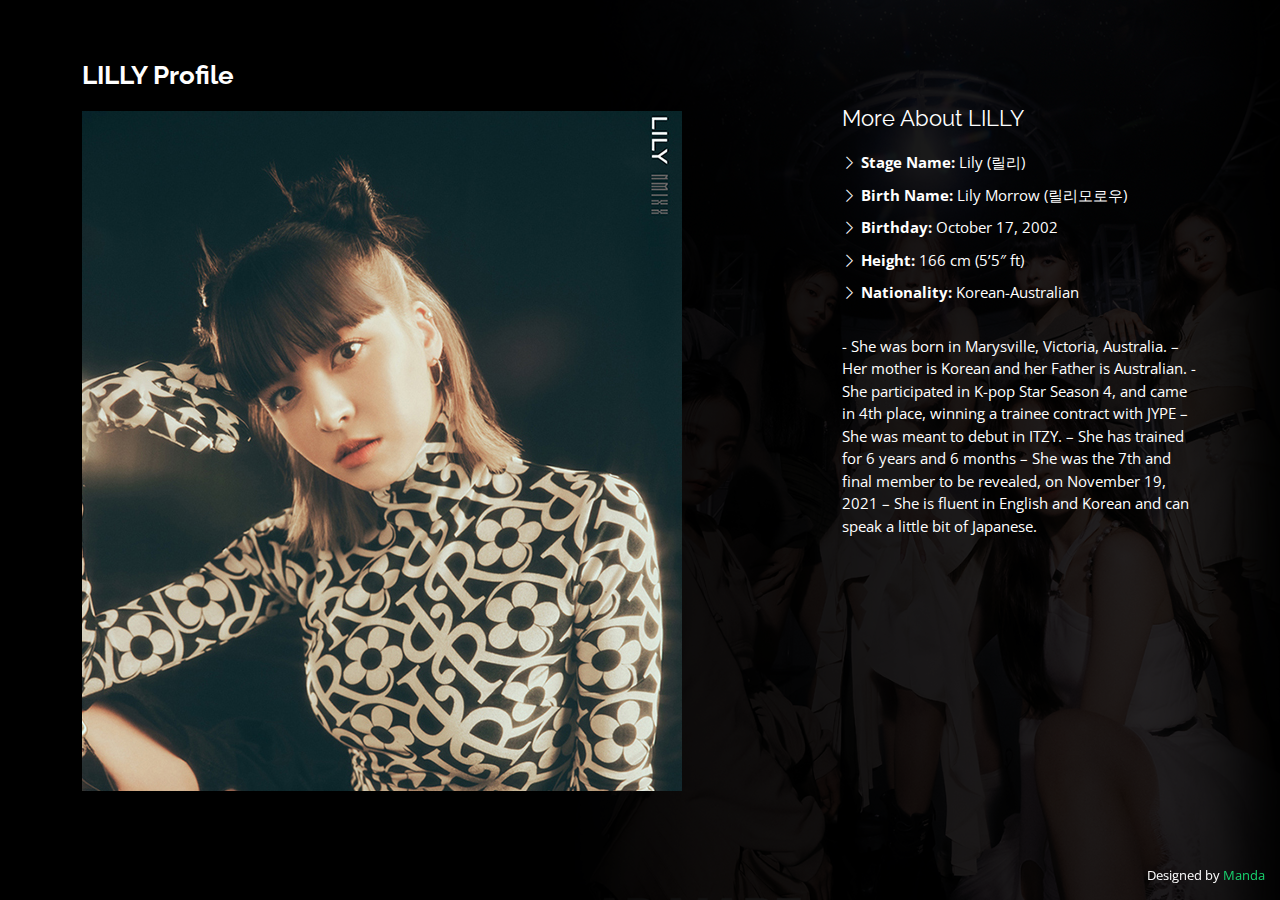
<file: details-lilly.html>
<!DOCTYPE html>
<html lang="en">

<head>
  <meta charset="utf-8">
  <meta content="width=device-width, initial-scale=1.0" name="viewport">

  <title>Portfolio Details - Personal Bootstrap Template</title>
  <meta content="" name="description">
  <meta content="" name="keywords">

  <!-- Favicons -->
  <link href="assets/img/favicon.png" rel="icon">
  <link href="assets/img/apple-touch-icon.png" rel="apple-touch-icon">

  <!-- Google Fonts -->
  <link href="https://fonts.googleapis.com/css?family=Open+Sans:300,300i,400,400i,600,600i,700,700i|Raleway:300,300i,400,400i,500,500i,600,600i,700,700i|Poppins:300,300i,400,400i,500,500i,600,600i,700,700i" rel="stylesheet">

  <!-- Vendor CSS Files -->
  <link href="assets/vendor/bootstrap/css/bootstrap.min.css" rel="stylesheet">
  <link href="assets/vendor/bootstrap-icons/bootstrap-icons.css" rel="stylesheet">
  <link href="assets/vendor/boxicons/css/boxicons.min.css" rel="stylesheet">
  <link href="assets/vendor/glightbox/css/glightbox.min.css" rel="stylesheet">
  <link href="assets/vendor/remixicon/remixicon.css" rel="stylesheet">
  <link href="assets/vendor/swiper/swiper-bundle.min.css" rel="stylesheet">

  <!-- Template Main CSS File -->
  <link href="assets/css/style.css" rel="stylesheet">

  <!-- =======================================================
  * Template Name: Personal - v4.7.0
  * Template URL: https://bootstrapmade.com/personal-free-resume-bootstrap-template/
  * Author: BootstrapMade.com
  * License: https://bootstrapmade.com/license/
  ======================================================== -->
</head>

<body>

  <main id="main">

    <!-- ======= Portfolio Details ======= -->
    <div id="portfolio-details" class="portfolio-details">
      <div class="container">

        <div class="row">

          <div class="col-lg-8">
            <h2 class="portfolio-title">LILLY Profile</h2>

            <div class="portfolio-details-slider swiper">
              <div class="swiper-wrapper align-items-center">

                <div class="swiper-slide">
                  <img src="assets/img/LILLY.jpg" alt="">
                </div>

                <!-- <div class="swiper-slide">
                  <img src="assets/img/portfolio/portfolio-details-2.jpg" alt="">
                </div>

                <div class="swiper-slide">
                  <img src="assets/img/portfolio/portfolio-details-3.jpg" alt="">
                </div> -->

              </div>
              <div class="swiper-pagination"></div>
            </div>

          </div>

          <div class="col-lg-4 portfolio-info">
            <h3>More About LILLY</h3>
            <ul>
              <li><i class="bi bi-chevron-right"></i> <strong>Stage Name:</strong> <span>Lily (릴리)</span></li>
              <li><i class="bi bi-chevron-right"></i> <strong>Birth Name:</strong> <span>Lily Morrow (릴리모로우)</span></li>
              <li><i class="bi bi-chevron-right"></i> <strong>Birthday:</strong> <span>October 17, 2002</span></li>
              <li><i class="bi bi-chevron-right"></i> <strong>Height:</strong> <span>166 cm (5’5″ ft)</span></li>
              <li><i class="bi bi-chevron-right"></i> <strong>Nationality:</strong> <span>Korean-Australian</span></li>
            </ul>

            <p>
            - She was born in Marysville, Victoria, Australia.
            – Her mother is Korean and her Father is Australian.
            - She participated in K-pop Star Season 4, and came in 4th place, winning a trainee contract with JYPE
            – She was meant to debut in ITZY.
            – She has trained for 6 years and 6 months
            – She was the 7th and final member to be revealed, on November 19, 2021
            – She is fluent in English and Korean and can speak a little bit of Japanese.</p>
          </div>

        </div>

      </div>
    </div><!-- End Portfolio Details -->

  </main><!-- End #main -->

  <div class="credits">
    <!-- All the links in the footer should remain intact. -->
    <!-- You can delete the links only if you purchased the pro version. -->
    <!-- Licensing information: https://bootstrapmade.com/license/ -->
    <!-- Purchase the pro version with working PHP/AJAX contact form: https://bootstrapmade.com/personal-free-resume-bootstrap-template/ -->
    Designed by <a href="https://instagram.com/nda.mndaa">Manda</a>
  </div>

  <!-- Vendor JS Files -->
  <script src="assets/vendor/purecounter/purecounter.js"></script>
  <script src="assets/vendor/bootstrap/js/bootstrap.bundle.min.js"></script>
  <script src="assets/vendor/glightbox/js/glightbox.min.js"></script>
  <script src="assets/vendor/isotope-layout/isotope.pkgd.min.js"></script>
  <script src="assets/vendor/swiper/swiper-bundle.min.js"></script>
  <script src="assets/vendor/waypoints/noframework.waypoints.js"></script>
  <script src="assets/vendor/php-email-form/validate.js"></script>

  <!-- Template Main JS File -->
  <script src="assets/js/main.js"></script>

</body>

</html>
</file>
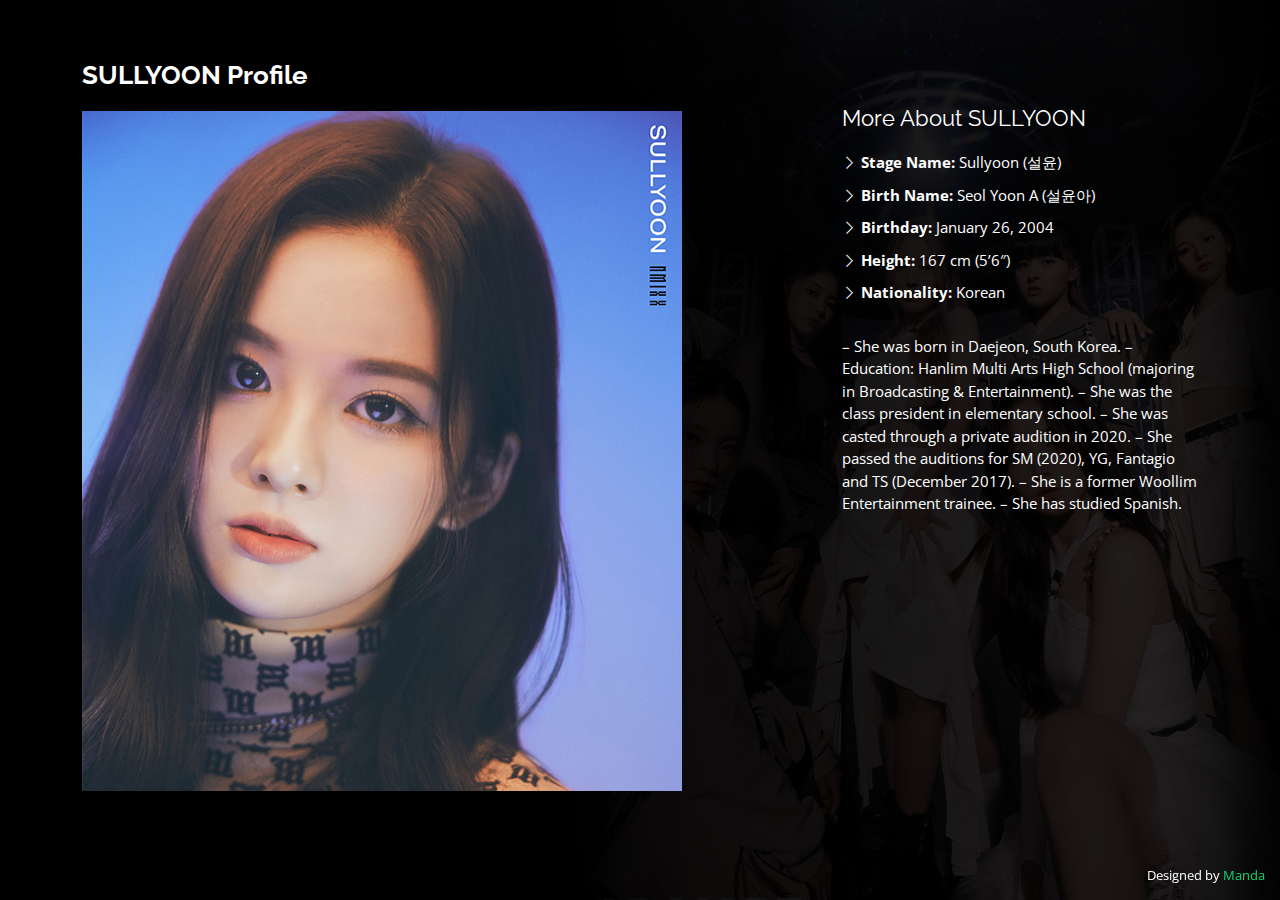
<file: details-sullyoon.html>
<!DOCTYPE html>
<html lang="en">

<head>
  <meta charset="utf-8">
  <meta content="width=device-width, initial-scale=1.0" name="viewport">

  <title>Portfolio Details - Personal Bootstrap Template</title>
  <meta content="" name="description">
  <meta content="" name="keywords">

  <!-- Favicons -->
  <link href="assets/img/favicon.png" rel="icon">
  <link href="assets/img/apple-touch-icon.png" rel="apple-touch-icon">

  <!-- Google Fonts -->
  <link href="https://fonts.googleapis.com/css?family=Open+Sans:300,300i,400,400i,600,600i,700,700i|Raleway:300,300i,400,400i,500,500i,600,600i,700,700i|Poppins:300,300i,400,400i,500,500i,600,600i,700,700i" rel="stylesheet">

  <!-- Vendor CSS Files -->
  <link href="assets/vendor/bootstrap/css/bootstrap.min.css" rel="stylesheet">
  <link href="assets/vendor/bootstrap-icons/bootstrap-icons.css" rel="stylesheet">
  <link href="assets/vendor/boxicons/css/boxicons.min.css" rel="stylesheet">
  <link href="assets/vendor/glightbox/css/glightbox.min.css" rel="stylesheet">
  <link href="assets/vendor/remixicon/remixicon.css" rel="stylesheet">
  <link href="assets/vendor/swiper/swiper-bundle.min.css" rel="stylesheet">

  <!-- Template Main CSS File -->
  <link href="assets/css/style.css" rel="stylesheet">

  <!-- =======================================================
  * Template Name: Personal - v4.7.0
  * Template URL: https://bootstrapmade.com/personal-free-resume-bootstrap-template/
  * Author: BootstrapMade.com
  * License: https://bootstrapmade.com/license/
  ======================================================== -->
</head>

<body>

  <main id="main">

    <!-- ======= Portfolio Details ======= -->
    <div id="portfolio-details" class="portfolio-details">
      <div class="container">

        <div class="row">

          <div class="col-lg-8">
            <h2 class="portfolio-title">SULLYOON Profile</h2>

            <div class="portfolio-details-slider swiper">
              <div class="swiper-wrapper align-items-center">

                <div class="swiper-slide">
                  <img src="assets/img/SULLYON.jpg" alt="">
                </div>

                <!-- <div class="swiper-slide">
                  <img src="assets/img/portfolio/portfolio-details-2.jpg" alt="">
                </div>

                <div class="swiper-slide">
                  <img src="assets/img/portfolio/portfolio-details-3.jpg" alt="">
                </div> -->

              </div>
              <div class="swiper-pagination"></div>
            </div>

          </div>

          <div class="col-lg-4 portfolio-info">
            <h3>More About SULLYOON</h3>
            <ul>
              <li><i class="bi bi-chevron-right"></i> <strong>Stage Name:</strong> <span>Sullyoon (설윤)</span></li>
              <li><i class="bi bi-chevron-right"></i> <strong>Birth Name:</strong> <span>Seol Yoon A (설윤아)</span></li>
              <li><i class="bi bi-chevron-right"></i> <strong>Birthday:</strong> <span>January 26, 2004</span></li>
              <li><i class="bi bi-chevron-right"></i> <strong>Height:</strong> <span>167 cm (5’6″)</span></li>
              <li><i class="bi bi-chevron-right"></i> <strong>Nationality:</strong> <span>Korean</span></li>
            </ul>

            <p>
              – She was born in Daejeon, South Korea.
              – Education: Hanlim Multi Arts High School (majoring in Broadcasting & Entertainment).
              – She was the class president in elementary school.
              – She was casted through a private audition in 2020.
              – She passed the auditions for SM (2020), YG, Fantagio and TS (December 2017).
              – She is a former Woollim Entertainment trainee.
              – She has studied Spanish.</p>
          </div>

        </div>

      </div>
    </div><!-- End Portfolio Details -->

  </main><!-- End #main -->

  <div class="credits">
    <!-- All the links in the footer should remain intact. -->
    <!-- You can delete the links only if you purchased the pro version. -->
    <!-- Licensing information: https://bootstrapmade.com/license/ -->
    <!-- Purchase the pro version with working PHP/AJAX contact form: https://bootstrapmade.com/personal-free-resume-bootstrap-template/ -->
    Designed by <a href="https://instagram.com/nda.mndaa">Manda</a>
  </div>

  <!-- Vendor JS Files -->
  <script src="assets/vendor/purecounter/purecounter.js"></script>
  <script src="assets/vendor/bootstrap/js/bootstrap.bundle.min.js"></script>
  <script src="assets/vendor/glightbox/js/glightbox.min.js"></script>
  <script src="assets/vendor/isotope-layout/isotope.pkgd.min.js"></script>
  <script src="assets/vendor/swiper/swiper-bundle.min.js"></script>
  <script src="assets/vendor/waypoints/noframework.waypoints.js"></script>
  <script src="assets/vendor/php-email-form/validate.js"></script>

  <!-- Template Main JS File -->
  <script src="assets/js/main.js"></script>

</body>

</html>
</file>
<file: assets/css/style.css>
/**
* Template Name: Personal - v4.7.0
* Template URL: https://bootstrapmade.com/personal-free-resume-bootstrap-template/
* Author: BootstrapMade.com
* License: https://bootstrapmade.com/license/
*/

/*--------------------------------------------------------------
# General
--------------------------------------------------------------*/
body {
  font-family: "Open Sans", sans-serif;
  background-color: #040404;
  color: #fff;
  position: relative;
  background: transparent;
}
body::before {
  content: "";
  position: fixed;
  background: #040404 url("../img/1.jpg") top right no-repeat;
  background-size: cover;
  left: 0;
  right: 0;
  top: 0;
  height: 100vh;
  z-index: -1;
}
@media (min-width: 1024px) {
  body::before {
    background-attachment: fixed;
  }
}

a {
  color: #18d26e;
  text-decoration: none;
}

a:hover {
  color: #35e888;
  text-decoration: none;
}

h1, h2, h3, h4, h5, h6 {
  font-family: "Raleway", sans-serif;
}

/*--------------------------------------------------------------
# Header
--------------------------------------------------------------*/
#header {
  transition: ease-in-out 0.3s;
  position: relative;
  height: 100vh;
  display: flex;
  align-items: center;
  z-index: 997;
  overflow-y: auto;
}
#header * {
  transition: ease-in-out 0.3s;
}
#header h1 {
  font-size: 48px;
  margin: 0;
  padding: 0;
  line-height: 1;
  font-weight: 700;
  font-family: "Poppins", sans-serif;
}
#header h1 a, #header h1 a:hover {
  color: #fff;
  line-height: 1;
  display: inline-block;
}
#header h2 {
  font-size: 24px;
  margin-top: 20px;
  color: rgba(255, 255, 255, 0.8);
}
#header h2 span {
  color: #fff;
  border-bottom: 2px solid #18d26e;
  padding-bottom: 6px;
}
#header img {
  padding: 0;
  margin: 0;
}
#header .social-links {
  margin-top: 40px;
  display: flex;
}
#header .social-links a {
  font-size: 16px;
  display: flex;
  justify-content: center;
  align-items: center;
  background: rgba(255, 255, 255, 0.1);
  color: #fff;
  line-height: 1;
  margin-right: 8px;
  border-radius: 50%;
  width: 40px;
  height: 40px;
}
#header .social-links a:hover {
  background: #18d26e;
}
@media (max-width: 992px) {
  #header h1 {
    font-size: 36px;
  }
  #header h2 {
    font-size: 20px;
    line-height: 30px;
  }
  #header .social-links {
    margin-top: 15px;
  }
  #header .container {
    display: flex;
    flex-direction: column;
    align-items: center;
  }
}

/* Header Top */
#header.header-top {
  height: 80px;
  position: fixed;
  left: 0;
  top: 0;
  right: 0;
  background: rgba(0, 0, 0, 0.9);
}
#header.header-top .social-links, #header.header-top h2 {
  display: none;
}
#header.header-top h1 {
  margin-right: auto;
  font-size: 36px;
}
#header.header-top .container {
  display: flex;
  align-items: center;
}
#header.header-top .navbar {
  margin: 0;
}
@media (max-width: 768px) {
  #header.header-top {
    height: 60px;
  }
  #header.header-top h1 {
    font-size: 26px;
  }
}

/*--------------------------------------------------------------
# Navigation Menu
--------------------------------------------------------------*/
/**
* Desktop Navigation 
*/
.navbar {
  padding: 0;
  margin-top: 35px;
}
.navbar ul {
  margin: 0;
  padding: 0;
  display: flex;
  list-style: none;
  align-items: center;
}
.navbar li {
  position: relative;
}
.navbar li + li {
  margin-left: 30px;
}
.navbar a, .navbar a:focus {
  display: flex;
  align-items: center;
  justify-content: space-between;
  padding: 0;
  font-family: "Poppins", sans-serif;
  font-size: 16px;
  font-weight: 400;
  color: rgba(255, 255, 255, 0.7);
  white-space: nowrap;
  transition: 0.3s;
}
.navbar a i, .navbar a:focus i {
  font-size: 12px;
  line-height: 0;
  margin-left: 5px;
}
.navbar a:before {
  content: "";
  position: absolute;
  width: 0;
  height: 2px;
  bottom: -4px;
  left: 0;
  background-color: #18d26e;
  visibility: hidden;
  width: 0px;
  transition: all 0.3s ease-in-out 0s;
}
.navbar a:hover:before, .navbar li:hover > a:before, .navbar .active:before {
  visibility: visible;
  width: 25px;
}
.navbar a:hover, .navbar .active, .navbar .active:focus, .navbar li:hover > a {
  color: #fff;
}

/**
* Mobile Navigation 
*/
.mobile-nav-toggle {
  color: #fff;
  font-size: 28px;
  cursor: pointer;
  display: none;
  line-height: 0;
  transition: 0.5s;
  position: fixed;
  right: 15px;
  top: 15px;
}

@media (max-width: 991px) {
  .mobile-nav-toggle {
    display: block;
  }

  .navbar ul {
    display: none;
  }
}
.navbar-mobile {
  position: fixed;
  overflow: hidden;
  top: 0;
  right: 0;
  left: 0;
  bottom: 0;
  background: rgba(0, 0, 0, 0.9);
  transition: 0.3s;
  z-index: 999;
  margin-top: 0;
}
.navbar-mobile .mobile-nav-toggle {
  position: absolute;
  top: 15px;
  right: 15px;
}
.navbar-mobile ul {
  display: block;
  position: absolute;
  top: 55px;
  right: 15px;
  bottom: 45px;
  left: 15px;
  padding: 10px 0;
  overflow-y: auto;
  transition: 0.3s;
  border: 2px solid rgba(255, 255, 255, 0.2);
}
.navbar-mobile li {
  padding: 12px 20px;
}
.navbar-mobile li + li {
  margin: 0;
}
.navbar-mobile a, .navbar-mobile a:focus {
  font-size: 16px;
  position: relative;
}

/*--------------------------------------------------------------
# Sections General
--------------------------------------------------------------*/
section {
  overflow: hidden;
  position: absolute;
  width: 100%;
  top: 140px;
  bottom: 100%;
  opacity: 0;
  transition: ease-in-out 0.4s;
  z-index: 2;
}
section.section-show {
  top: 100px;
  bottom: auto;
  opacity: 1;
  padding-bottom: 45px;
}
section .container {
  background: rgba(0, 0, 0, 0.9);
  padding: 30px;
}
@media (max-width: 768px) {
  section {
    top: 120px;
  }
  section.section-show {
    top: 80px;
  }
}

.section-title h2 {
  font-size: 14px;
  font-weight: 500;
  padding: 0;
  line-height: 1px;
  margin: 0 0 20px 0;
  letter-spacing: 2px;
  text-transform: uppercase;
  color: #aaaaaa;
  font-family: "Poppins", sans-serif;
}
.section-title h2::after {
  content: "";
  width: 120px;
  height: 1px;
  display: inline-block;
  background: #4ceb95;
  margin: 4px 10px;
}
.section-title p {
  margin: 0;
  margin: -15px 0 15px 0;
  font-size: 36px;
  font-weight: 700;
  text-transform: uppercase;
  font-family: "Poppins", sans-serif;
  color: #fff;
}

/*--------------------------------------------------------------
# About
--------------------------------------------------------------*/
.about-me .content h3 {
  font-weight: 700;
  font-size: 26px;
  color: #18d26e;
}
.about-me .content ul {
  list-style: none;
  padding: 0;
}
.about-me .content ul li {
  margin-bottom: 20px;
  display: flex;
  align-items: center;
}
.about-me .content ul strong {
  margin-right: 10px;
}
.about-me .content ul i {
  font-size: 16px;
  margin-right: 5px;
  color: #18d26e;
  line-height: 0;
}
.about-me .content p:last-child {
  margin-bottom: 0;
}

/*--------------------------------------------------------------
# Counts
--------------------------------------------------------------*/
.counts {
  padding: 70px 0 60px;
}
.counts .count-box {
  padding: 30px 30px 25px 30px;
  width: 100%;
  position: relative;
  text-align: center;
  background: rgba(255, 255, 255, 0.08);
}
.counts .count-box i {
  position: absolute;
  top: -25px;
  left: 50%;
  transform: translateX(-50%);
  font-size: 24px;
  background: rgba(255, 255, 255, 0.1);
  padding: 12px;
  color: #18d26e;
  border-radius: 50px;
  line-height: 0;
}
.counts .count-box span {
  font-size: 36px;
  display: block;
  font-weight: 600;
  color: #fff;
}
.counts .count-box p {
  padding: 0;
  margin: 0;
  font-family: "Raleway", sans-serif;
  font-size: 14px;
}

/*--------------------------------------------------------------
# Skills
--------------------------------------------------------------*/
.skills .progress {
  height: 60px;
  display: block;
  background: none;
  border-radius: 0;
}
.skills .progress .skill {
  padding: 10px 0;
  margin: 0;
  text-transform: uppercase;
  display: block;
  font-weight: 600;
  font-family: "Poppins", sans-serif;
  color: #fff;
}
.skills .progress .skill .val {
  float: right;
  font-style: normal;
}
.skills .progress-bar-wrap {
  background: rgba(255, 255, 255, 0.2);
}
.skills .progress-bar {
  width: 1px;
  height: 10px;
  transition: 0.9s;
  background-color: #18d26e;
}

/*--------------------------------------------------------------
# Interests
--------------------------------------------------------------*/
.interests .icon-box {
  display: flex;
  align-items: center;
  padding: 20px;
  background: rgba(255, 255, 255, 0.08);
  transition: ease-in-out 0.3s;
}
.interests .icon-box i {
  font-size: 32px;
  padding-right: 10px;
  line-height: 1;
}
.interests .icon-box h3 {
  font-weight: 700;
  margin: 0;
  padding: 0;
  line-height: 1;
  font-size: 16px;
  color: #fff;
}
.interests .icon-box:hover {
  background: rgba(255, 255, 255, 0.12);
}

/*--------------------------------------------------------------
# Testimonials
--------------------------------------------------------------*/
.testimonials .testimonials-carousel, .testimonials .testimonials-slider {
  overflow: hidden;
}
.testimonials .testimonial-item {
  box-sizing: content-box;
  min-height: 320px;
}
.testimonials .testimonial-item .testimonial-img {
  width: 90px;
  border-radius: 50%;
  margin: -40px 0 0 40px;
  position: relative;
  z-index: 2;
  border: 6px solid rgba(255, 255, 255, 0.12);
}
.testimonials .testimonial-item h3 {
  font-size: 18px;
  font-weight: bold;
  margin: 10px 0 5px 45px;
  color: #fff;
}
.testimonials .testimonial-item h4 {
  font-size: 14px;
  color: #999;
  margin: 0 0 0 45px;
}
.testimonials .testimonial-item .quote-icon-left, .testimonials .testimonial-item .quote-icon-right {
  color: rgba(255, 255, 255, 0.25);
  font-size: 26px;
}
.testimonials .testimonial-item .quote-icon-left {
  display: inline-block;
  left: -5px;
  position: relative;
}
.testimonials .testimonial-item .quote-icon-right {
  display: inline-block;
  right: -5px;
  position: relative;
  top: 10px;
}
.testimonials .testimonial-item p {
  font-style: italic;
  margin: 0 15px 0 15px;
  padding: 20px 20px 60px 20px;
  background: rgba(255, 255, 255, 0.1);
  position: relative;
  border-radius: 6px;
  position: relative;
  z-index: 1;
}
.testimonials .swiper-pagination {
  margin-top: 20px;
  position: relative;
}
.testimonials .swiper-pagination .swiper-pagination-bullet {
  width: 12px;
  height: 12px;
  opacity: 1;
  background-color: rgba(255, 255, 255, 0.3);
}
.testimonials .swiper-pagination .swiper-pagination-bullet-active {
  background-color: #18d26e;
}

/*--------------------------------------------------------------
# Resume
--------------------------------------------------------------*/
.resume .resume-title {
  font-size: 26px;
  font-weight: 700;
  margin-top: 20px;
  margin-bottom: 20px;
  color: #fff;
}
.resume .resume-item {
  padding: 0 0 20px 20px;
  margin-top: -2px;
  border-left: 2px solid rgba(255, 255, 255, 0.2);
  position: relative;
}
.resume .resume-item h4 {
  line-height: 18px;
  font-size: 18px;
  font-weight: 600;
  text-transform: uppercase;
  font-family: "Poppins", sans-serif;
  color: #18d26e;
  margin-bottom: 10px;
}
.resume .resume-item h5 {
  font-size: 16px;
  background: rgba(255, 255, 255, 0.15);
  padding: 5px 15px;
  display: inline-block;
  font-weight: 600;
  margin-bottom: 10px;
}
.resume .resume-item ul {
  padding-left: 20px;
}
.resume .resume-item ul li {
  padding-bottom: 10px;
}
.resume .resume-item:last-child {
  padding-bottom: 0;
}
.resume .resume-item::before {
  content: "";
  position: absolute;
  width: 16px;
  height: 16px;
  border-radius: 50px;
  left: -9px;
  top: 0;
  background: #18d26e;
  border: 2px solid #18d26e;
}

/*--------------------------------------------------------------
# Services
--------------------------------------------------------------*/
.services .icon-box {
  text-align: center;
  background: rgba(204, 204, 204, 0.1);
  padding: 80px 20px;
  transition: all ease-in-out 0.3s;
}
.services .icon-box .icon {
  margin: 0 auto;
  width: 64px;
  height: 64px;
  background: #18d26e;
  border-radius: 5px;
  transition: all 0.3s ease-out 0s;
  display: flex;
  align-items: center;
  justify-content: center;
  margin-bottom: 20px;
  transform-style: preserve-3d;
}
.services .icon-box .icon i {
  color: #fff;
  font-size: 28px;
}
.services .icon-box .icon::before {
  position: absolute;
  content: "";
  left: -8px;
  top: -8px;
  height: 100%;
  width: 100%;
  background: rgba(255, 255, 255, 0.15);
  border-radius: 5px;
  transition: all 0.3s ease-out 0s;
  transform: translateZ(-1px);
}
.services .icon-box h4 {
  font-weight: 700;
  margin-bottom: 15px;
  font-size: 24px;
}
.services .icon-box h4 a {
  color: #fff;
}
.services .icon-box p {
  line-height: 24px;
  font-size: 14px;
  margin-bottom: 0;
}
.services .icon-box:hover {
  background: #18d26e;
  border-color: #18d26e;
}
.services .icon-box:hover .icon {
  background: #fff;
}
.services .icon-box:hover .icon i {
  color: #18d26e;
}
.services .icon-box:hover .icon::before {
  background: #35e888;
}
.services .icon-box:hover h4 a, .services .icon-box:hover p {
  color: #fff;
}

/*--------------------------------------------------------------
# Portfolio
--------------------------------------------------------------*/
.portfolio .portfolio-item {
  margin-bottom: 30px;
}
.portfolio #portfolio-flters {
  padding: 0;
  margin: 0 auto 15px auto;
  list-style: none;
  text-align: center;
  border-radius: 50px;
  padding: 2px 15px;
}
.portfolio #portfolio-flters li {
  cursor: pointer;
  display: inline-block;
  padding: 8px 16px 10px 16px;
  font-size: 14px;
  font-weight: 600;
  line-height: 1;
  text-transform: uppercase;
  color: #fff;
  background: rgba(255, 255, 255, 0.1);
  margin: 0 3px 10px 3px;
  transition: all 0.3s ease-in-out;
  border-radius: 4px;
}
.portfolio #portfolio-flters li:hover, .portfolio #portfolio-flters li.filter-active {
  background: #18d26e;
}
.portfolio #portfolio-flters li:last-child {
  margin-right: 0;
}
.portfolio .portfolio-wrap {
  transition: 0.3s;
  position: relative;
  overflow: hidden;
  z-index: 1;
  background: rgba(0, 0, 0, 0.6);
}
.portfolio .portfolio-wrap::before {
  content: "";
  background: rgba(0, 0, 0, 0.6);
  position: absolute;
  left: 30px;
  right: 30px;
  top: 30px;
  bottom: 30px;
  transition: all ease-in-out 0.3s;
  z-index: 2;
  opacity: 0;
}
.portfolio .portfolio-wrap .portfolio-info {
  opacity: 0;
  position: absolute;
  top: 0;
  left: 0;
  right: 0;
  bottom: 0;
  text-align: center;
  z-index: 3;
  transition: all ease-in-out 0.3s;
  display: flex;
  flex-direction: column;
  justify-content: center;
  align-items: center;
}
.portfolio .portfolio-wrap .portfolio-info::before {
  display: block;
  content: "";
  width: 48px;
  height: 48px;
  position: absolute;
  top: 35px;
  left: 35px;
  border-top: 3px solid #fff;
  border-left: 3px solid #fff;
  transition: all 0.5s ease 0s;
  z-index: 9994;
}
.portfolio .portfolio-wrap .portfolio-info::after {
  display: block;
  content: "";
  width: 48px;
  height: 48px;
  position: absolute;
  bottom: 35px;
  right: 35px;
  border-bottom: 3px solid #fff;
  border-right: 3px solid #fff;
  transition: all 0.5s ease 0s;
  z-index: 9994;
}
.portfolio .portfolio-wrap .portfolio-info h4 {
  font-size: 20px;
  color: #fff;
  font-weight: 600;
}
.portfolio .portfolio-wrap .portfolio-info p {
  color: #ffffff;
  font-size: 14px;
  text-transform: uppercase;
  padding: 0;
  margin: 0;
}
.portfolio .portfolio-wrap .portfolio-links {
  text-align: center;
  z-index: 4;
}
.portfolio .portfolio-wrap .portfolio-links a {
  color: #fff;
  margin: 0 2px;
  font-size: 28px;
  display: inline-block;
  transition: 0.3s;
}
.portfolio .portfolio-wrap .portfolio-links a:hover {
  color: #63eda3;
}
.portfolio .portfolio-wrap:hover::before {
  top: 0;
  left: 0;
  right: 0;
  bottom: 0;
  opacity: 1;
}
.portfolio .portfolio-wrap:hover .portfolio-info {
  opacity: 1;
}
.portfolio .portfolio-wrap:hover .portfolio-info::before {
  top: 15px;
  left: 15px;
}
.portfolio .portfolio-wrap:hover .portfolio-info::after {
  bottom: 15px;
  right: 15px;
}

/*--------------------------------------------------------------
# Portfolio Details
--------------------------------------------------------------*/
.portfolio-details {
  padding-top: 40px;
  background: rgba(0, 0, 0, 0.8);
  position: fixed;
  left: 0;
  right: 0;
  top: 0;
  bottom: 0;
  overflow-y: auto;
}
.portfolio-details .container {
  padding-top: 20px;
  padding-bottom: 40px;
}
.portfolio-details .portfolio-title {
  font-size: 26px;
  font-weight: 700;
  margin-bottom: 20px;
}
.portfolio-details .portfolio-info {
  padding-top: 45px;
}
.portfolio-details .portfolio-info h3 {
  font-size: 22px;
  font-weight: 400;
  margin-bottom: 20px;
}
.portfolio-details .portfolio-info ul {
  list-style: none;
  padding: 0;
  font-size: 15px;
}
.portfolio-details .portfolio-info ul li + li {
  margin-top: 10px;
}
.portfolio-details .portfolio-info p {
  font-size: 15px;
  padding: 15px 0 0 0;
}
@media (max-width: 992px) {
  .portfolio-details .portfolio-info {
    padding-top: 20px;
  }
}
.portfolio-details .swiper-pagination {
  margin-top: 20px;
  position: relative;
}
.portfolio-details .swiper-pagination .swiper-pagination-bullet {
  width: 12px;
  height: 12px;
  opacity: 1;
  background-color: rgba(255, 255, 255, 0.3);
}
.portfolio-details .swiper-pagination .swiper-pagination-bullet-active {
  background-color: #18d26e;
}

/*--------------------------------------------------------------
# Contact
--------------------------------------------------------------*/
.contact .info-box {
  color: #444444;
  padding: 20px;
  width: 100%;
  background: rgba(255, 255, 255, 0.08);
}
.contact .info-box i.bx {
  font-size: 24px;
  color: #18d26e;
  border-radius: 50%;
  padding: 14px;
  float: left;
  background: rgba(255, 255, 255, 0.1);
}
.contact .info-box h3 {
  font-size: 20px;
  color: rgba(255, 255, 255, 0.5);
  font-weight: 700;
  margin: 10px 0 8px 68px;
}
.contact .info-box p {
  padding: 0;
  color: #fff;
  line-height: 24px;
  font-size: 14px;
  margin: 0 0 0 68px;
}
.contact .info-box .social-links {
  margin: 5px 0 0 68px;
  display: flex;
}
.contact .info-box .social-links a {
  font-size: 18px;
  display: inline-block;
  color: #fff;
  line-height: 1;
  margin-right: 12px;
  transition: 0.3s;
}
.contact .info-box .social-links a:hover {
  color: #18d26e;
}
.contact .php-email-form {
  padding: 30px;
  background: rgba(255, 255, 255, 0.08);
}
.contact .php-email-form .error-message {
  display: none;
  background: rgba(255, 255, 255, 0.08);
  background: #ed3c0d;
  text-align: left;
  padding: 15px;
  font-weight: 600;
}
.contact .php-email-form .error-message br + br {
  margin-top: 25px;
}
.contact .php-email-form .sent-message {
  display: none;
  background: rgba(255, 255, 255, 0.08);
  background: #18d26e;
  text-align: center;
  padding: 15px;
  font-weight: 600;
}
.contact .php-email-form .loading {
  display: none;
  background: rgba(255, 255, 255, 0.08);
  text-align: center;
  padding: 15px;
}
.contact .php-email-form .loading:before {
  content: "";
  display: inline-block;
  border-radius: 50%;
  width: 24px;
  height: 24px;
  margin: 0 10px -6px 0;
  border: 3px solid #18d26e;
  border-top-color: #eee;
  -webkit-animation: animate-loading 1s linear infinite;
  animation: animate-loading 1s linear infinite;
}
.contact .php-email-form input, .contact .php-email-form textarea {
  border-radius: 0;
  box-shadow: none;
  font-size: 14px;
  background: rgba(255, 255, 255, 0.08);
  border: 0;
  transition: 0.3s;
  color: #fff;
}
.contact .php-email-form input:focus, .contact .php-email-form textarea:focus {
  background-color: rgba(255, 255, 255, 0.11);
}
.contact .php-email-form input::-moz-placeholder, .contact .php-email-form textarea::-moz-placeholder {
  color: rgba(255, 255, 255, 0.3);
  opacity: 1;
}
.contact .php-email-form input::placeholder, .contact .php-email-form textarea::placeholder {
  color: rgba(255, 255, 255, 0.3);
  opacity: 1;
}
.contact .php-email-form input {
  padding: 10px 15px;
}
.contact .php-email-form textarea {
  padding: 12px 15px;
}
.contact .php-email-form button[type=submit] {
  background: #18d26e;
  border: 0;
  padding: 10px 30px;
  color: #fff;
  transition: 0.4s;
  border-radius: 4px;
}
.contact .php-email-form button[type=submit]:hover {
  background: #15bb62;
}
@-webkit-keyframes animate-loading {
  0% {
    transform: rotate(0deg);
  }
  100% {
    transform: rotate(360deg);
  }
}
@keyframes animate-loading {
  0% {
    transform: rotate(0deg);
  }
  100% {
    transform: rotate(360deg);
  }
}

/*--------------------------------------------------------------
# Credits
--------------------------------------------------------------*/
.credits {
  position: fixed;
  right: 0;
  left: 0;
  bottom: 0;
  padding: 15px;
  text-align: right;
  font-size: 13px;
  color: #fff;
  z-index: 999999;
}
@media (max-width: 992px) {
  .credits {
    text-align: center;
    padding: 10px;
    background: rgba(0, 0, 0, 0.8);
  }
}
.credits a {
  color: #18d26e;
  transition: 0.3s;
}
.credits a:hover {
  color: #fff;
}
</file>
